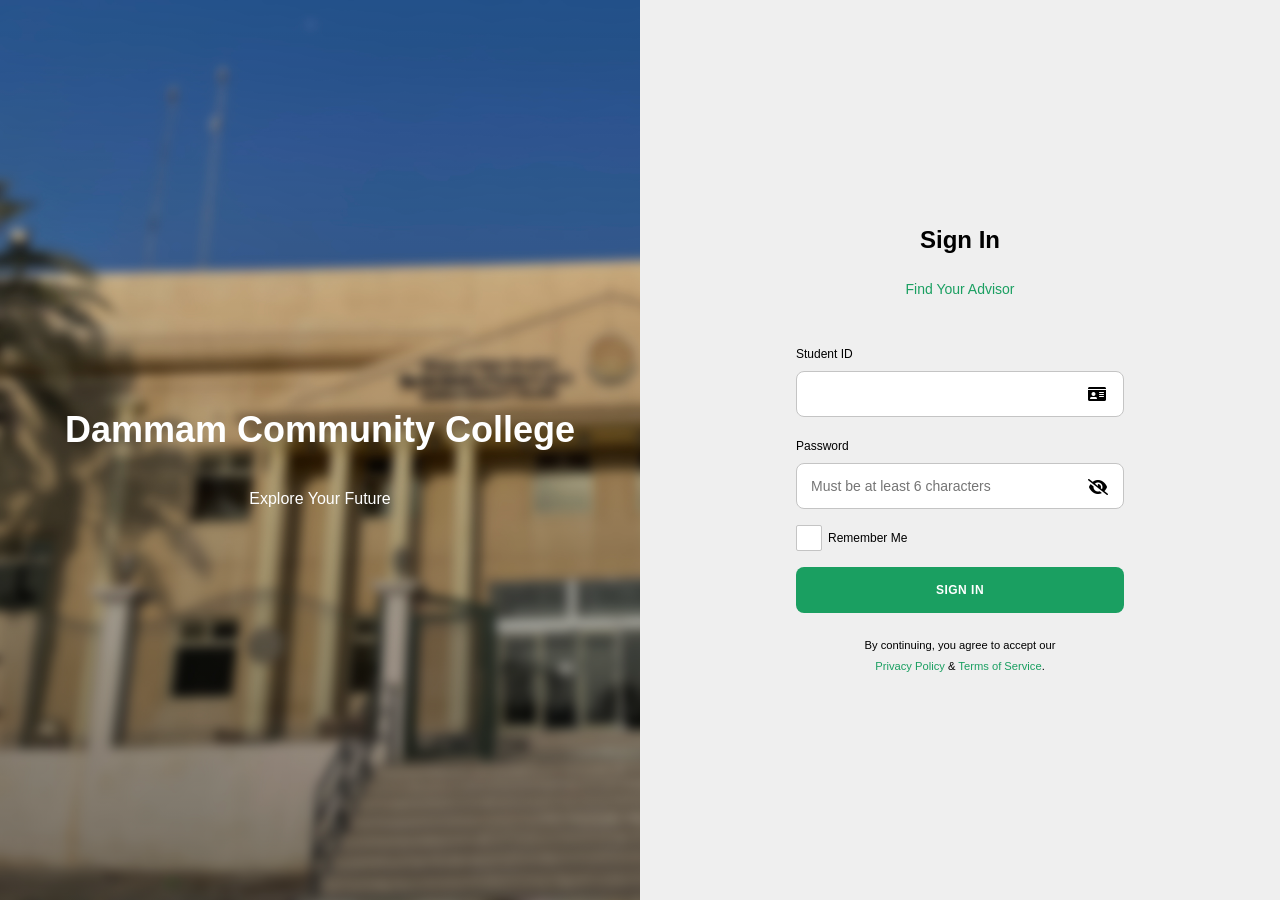
<file: index.html>
<!DOCTYPE html>
<html lang="en">
<head>
    <meta charset="UTF-8">
    <meta http-equiv="X-UA-Compatible" content="IE=edge">
    <meta name="viewport" content="width=device-width, initial-scale=1.0">
    <link rel="stylesheet" href="signinpage.css">
    <script src="signinpage.js"></script>
    <link rel="shortcut icon" href="img/download.svg"> 
    <link rel="stylesheet" href="https://cdnjs.cloudflare.com/ajax/libs/font-awesome/6.0.0-beta2/css/all.min.css" integrity="sha512-YWzhKL2whUzgiheMoBFwW8CKV4qpHQAEuvilg9FAn5VJUDwKZZxkJNuGM4XkWuk94WCrrwslk8yWNGmY1EduTA==" crossorigin="anonymous" referrerpolicy="no-referrer" />
    <title>DCC Student Portal</title>
</head>
<div class="container">
<body>
        <div class="split-screen">
            <div class="left"> <!-- The left side of the page that includes a picture -->
                <section class="copy">
                <h1>Dammam Community College</h1>
                <p>Explore Your Future</p>
                 </section>   
            </div>
            <div class="right"> <!-- The right side of the page that includes the inputs,etc... -->
                <form action="javascript:onBtnClickHandle()"> <!-- href (link) for the button to let you go to the main menu -->
                <section class="copy">
                    <h2>Sign In</h2>
                    <div class="findyouradvisor-container">
                        <p><a href="https://www.dcc.kfupm.edu.sa/sisweb/frmFindAdvisor.aspx">Find Your Advisor</a></p>
                    </div>
                </section>
                <div class="input-container studentid"> <!-- the textbox for enering id -->
                <i class="fa-solid fa-id-card" id="idcard"></i> <!-- id card icon -->
                <label for="fname">Student ID</label>
                <input type="text" id="stid" name="stid" required>
                </div>
                <div class="input-container password"> <!-- the textbox for entering password -->
                    <label for="password">Password</label>
                    <input type="password" id="password" name="password" placeholder="Must be at least 6 characters" required>
                    <span class="eye" onclick="eye()"> <!-- eye icons -->
                    <i id="hide1" class="fa-solid fa-eye" style="display: none;"></i>
                    <i id="hide2" class="fa-sharp fa-solid fa-eye-slash"></i>
                    </span>
                    </div>
                    <div class="input-container cta"> <!-- rememberme section --> 
                        <label class="checkbox-container"> 
                            <input type="checkbox" id="rememberme" name="rememberme">
                            <span class="checkmark"></span>
                            Remember Me
                        </label>
                    </div>
                    <button class="signin-btn" type="submit" onclick="btnloading()">
                       <span class="btn-text">Sign In</span>
                    </button> <!-- the button -->
                    <section class="copy legal">
                        <p><span class="small">By continuing, you agree to accept our <br> <a href="#"> Privacy Policy</a> &amp; <a href="#">Terms of Service</a>.</span></p>
                    </section>
                </form>
            </div>
        </div>
</body>
</div>
</html>
</file>
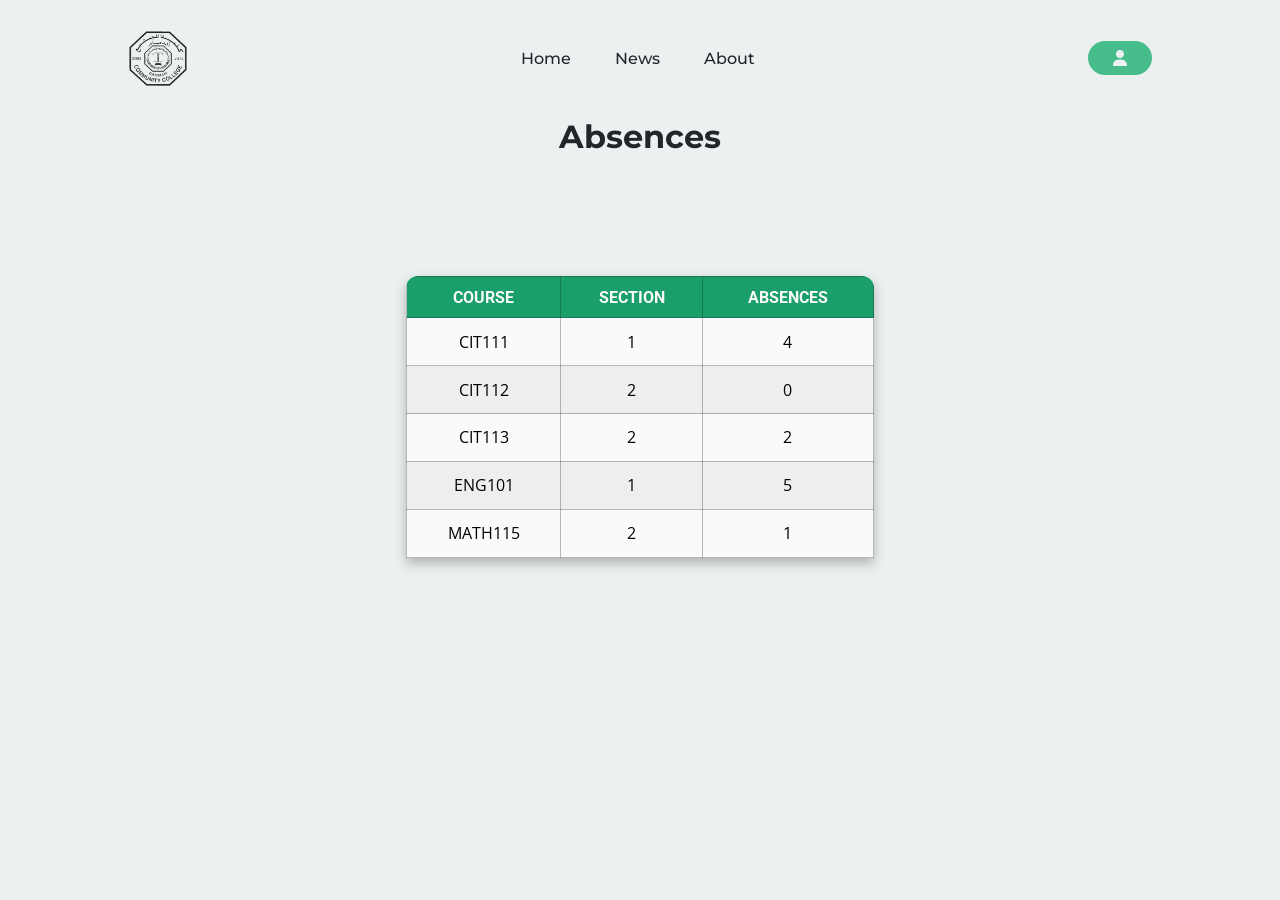
<file: Absences.html>
<!DOCTYPE html>
<html lang="en">
<head>
    <meta charset="UTF-8">
    <meta http-equiv="X-UA-Compatible" content="IE=edge">
    <meta name="viewport" content="width=device-width, initial-scale=1.0">
    <meta name="description" content="">
    <link rel="stylesheet" href="https://cdnjs.cloudflare.com/ajax/libs/font-awesome/6.2.1/css/all.min.css" integrity="sha512-MV7K8+y+gLIBoVD59lQIYicR65iaqukzvf/nwasF0nqhPay5w/9lJmVM2hMDcnK1OnMGCdVK+iQrJ7lzPJQd1w==" crossorigin="anonymous" referrerpolicy="no-referrer"/>
    <link rel="shortcut icon" href="img/download.svg"> 
    <link rel="stylesheet" href="Absences.css">
    <title>Absences</title>
</head>
<div class="container">
<body>
    <header>
        <img class="logo" src="img/logo02.png" alt="logo">
        <nav>
            <ul class="nav-links">
                <li><a href="mainmenu.html">Home</a></li>
                <li><a href="News.html">News</a></li>
                <li><a class="open-popup" id="open-popup" onclick="createPopup()">About</a></li>
            </ul>
        </nav>
        <a class="cta" href="#" onclick="menuToggle()"><i class="fa-sharp fa-solid fa-user"></i></a>
        <div class="action">
            <div class="profile">
            </div>
            <div class="menu">
                <h3>Hashim Al-Sharif <br> <span>Major : CIT</span></h3>
                <ul>
                    <li><img src="img/profile.png"><a href="editmyprofile.html">Edit Profile</a></li>
                    <li><img src="img/help.png"><a href="mailto: sa@dcc.kfupm.edu.sa = Feedback&body = Message">Help & Services</a></li>
                    <li><img src="img/logout.png"><a href="signinpage.html">Log Out</a></li>
                </ul>
            </div>
        </div>
    </header>
    <div class="heading">
        <h1>Absences</h1>
    </div>
    <div class="popup">
        <div class="overlay" id="overlay"></div>
        <div class="popup-content">
            <h2>Student Information System Version 4.01</h2>
            <p>The Student Information System is an in-house development made according to Dammam Community College's specification. We are constantly adding new features to it to serve our users better. We welcome your suggestions; many of the features were built because of user input. Please do take a few minutes and give us your comments. Hope you find this application informative and useful.</p>
            <div class="controls">
                <button class="close-btn" id="close-btn">Close</button>
            </div>
        </div>
    </div>
    <div class="absencestable">
        <table>
            <tr>
              <th>Course</th>
              <th>Section</th>
              <th>Absences</th>
            </tr>
            <tr>
                <td>CIT111</td>
                <td>1</td>
                <td>4</td>  
              </tr>
              <tr>
                <td>CIT112</td>
                <td>2</td>
                <td>0</td>  
              </tr>
              <tr>
                <td>CIT113</td>
                <td>2</td>
                <td>2</td>  
              </tr>
              <tr>
                <td>ENG101</td>
                <td>1</td>
                <td>5</td>  
              </tr>
              <tr>
                <td>MATH115</td>
                <td>2</td>
                <td>1</td>  
              </tr>
        </table>
    </div>
    <script>
function menuToggle() {
    const toggleMenu = document.querySelector(".menu");
    toggleMenu.classList.toggle("active");
}
function createPopup() {
    var popupNode = document.querySelector(".popup");
    var overlay = document.querySelector(".overlay");
    var closeBtn = document.querySelector(".close-btn");
    function openPopup(){
        popupNode.classList.add("active");
        popupNode.setAttribute("z-index","2");
    }
    function closePopup(){
        popupNode.classList.remove("active");
    }
    closeBtn.addEventListener("click", closePopup);
    overlay.addEventListener("click", closePopup);
    return openPopup();
    let popup = createPopup("#popup");
document.querySelector("#open-popup").addEventListener("click", popup);
}
    </script>
</body>
</div>
</html>
</file>
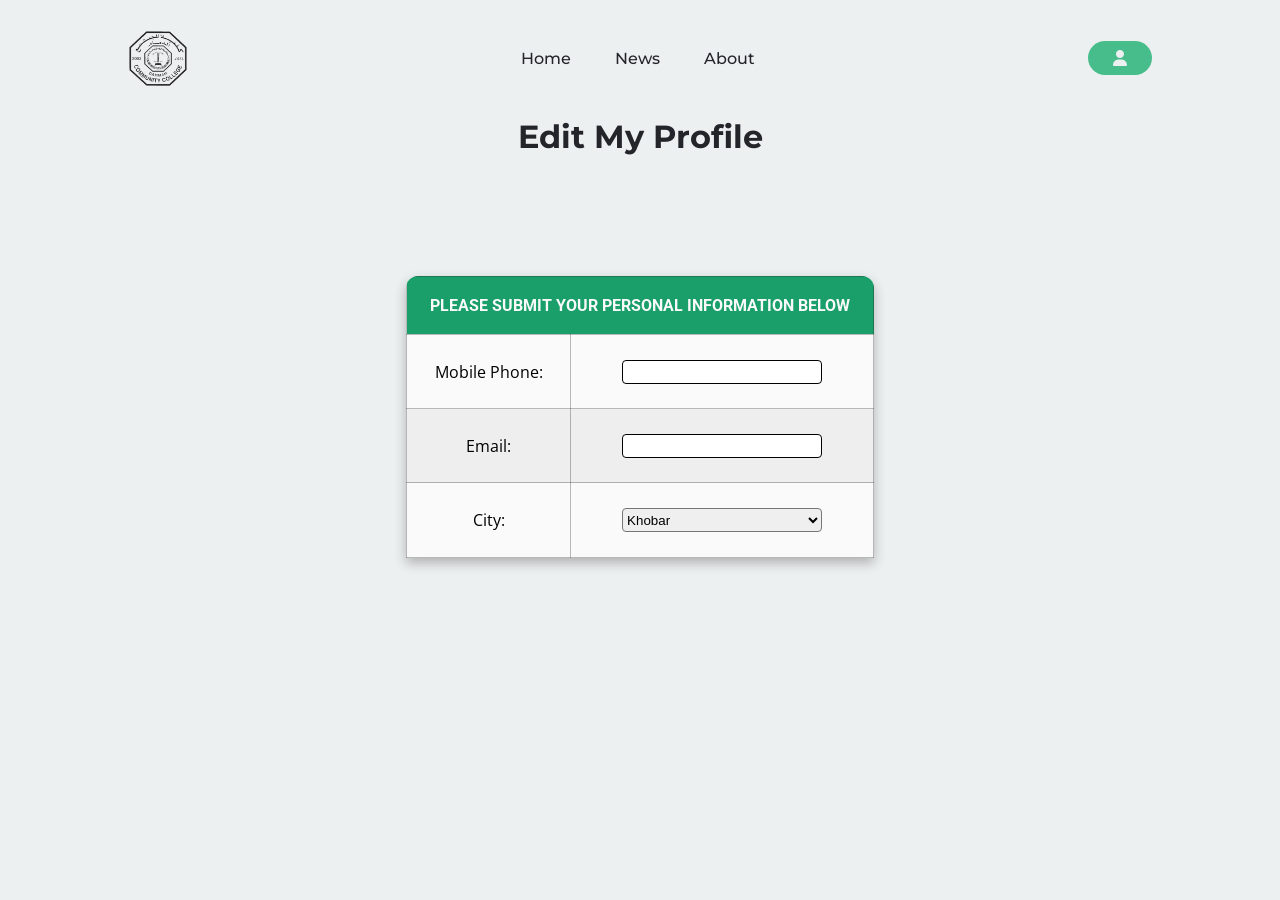
<file: editmyprofile.html>
<!DOCTYPE html>
<html lang="en">
<head>
    <meta charset="UTF-8">
    <meta http-equiv="X-UA-Compatible" content="IE=edge">
    <meta name="viewport" content="width=device-width, initial-scale=1.0">
    <meta name="description" content="">
    <link rel="stylesheet" href="https://cdnjs.cloudflare.com/ajax/libs/font-awesome/6.2.1/css/all.min.css" integrity="sha512-MV7K8+y+gLIBoVD59lQIYicR65iaqukzvf/nwasF0nqhPay5w/9lJmVM2hMDcnK1OnMGCdVK+iQrJ7lzPJQd1w==" crossorigin="anonymous" referrerpolicy="no-referrer"/>
    <link rel="shortcut icon" href="img/download.svg"> 
    <link rel="stylesheet" href="editmyprofile.css">
    <script>
    function menuToggle() {
    const toggleMenu = document.querySelector(".menu");
    toggleMenu.classList.toggle("active");
}
function createPopup() {
    var popupNode = document.querySelector(".popup");
    var overlay = document.querySelector(".overlay");
    var closeBtn = document.querySelector(".close-btn");
    function openPopup(){
        popupNode.classList.add("active");
    }
    function closePopup(){
        popupNode.classList.remove("active");
    }
    closeBtn.addEventListener("click", closePopup);
    overlay.addEventListener("click", closePopup);
    return openPopup();
    let popup = createPopup("#popup");
document.querySelector("#open-popup").addEventListener("click", popup);
}
    </script>
    <title>Edit My Profile</title>
</head>
<div class="container">
<body>
    <header>
        <img class="logo" src="img/logo02.png" alt="logo">
        <nav>
            <ul class="nav-links">
                <li><a href="mainmenu.html">Home</a></li>
                <li><a href="News.html">News</a></li>
                <li><a class="open-popup" id="open-popup" onclick="createPopup()">About</a></li>
            </ul>
        </nav>
        <a class="cta" href="#" onclick="menuToggle()"><i class="fa-sharp fa-solid fa-user"></i></a>
        <div class="action">
            <div class="profile">
            </div>
            <div class="menu">
                <h3>Hashim Al-Sharif <br> <span>Major : CIT</span></h3>
                <ul>
                    <li><img src="img/profile.png"><a href="editmyprofile.html">Edit Profile</a></li>
                    <li><img src="img/help.png"><a href="mailto: sa@dcc.kfupm.edu.sa = Feedback&body = Message">Help & Services</a></li>
                    <li><img src="img/logout.png"><a href="signinpage.html">Log Out</a></li>
                </ul>
            </div>
        </div>
    </header>
    <div class="heading">
        <h1>Edit My Profile</h1>
    </div>
    <div class="nav">
        <table>
            <colgroup>

            </colgroup>
            <tr>
                <th colspan="2">Please Submit your personal Information Below</th>
            </tr>
            <tr>
                <td>Mobile Phone:</td>
                <td><input type="text" id="mobid" name="mobid"></td>
            </tr>
            <tr>
                <td>Email:</td>
                <td><input type="text" id="mobid" name="mobid"></td>
            </tr>
            <tr>
                <td>City:</td>
                <td>
                    <select name="s1" id="s1">
                    <option value="">
                        <p>Khobar</p>
                    </option>
                    <option value="">
                        <p>Riyadh</p>
                    </option>
                    <option value="">
                        <p>Jeddah</p>
                    </option>
                    <option value="">
                        <p>Dammam</p>
                    </option>
                    <option value="">
                        <p>Qatif</p>
                    </option>
                    <option value="">
                        <p>Qassim</p>
                    </option>
                    <option value="">
                        <p>Makkah</p>
                    </option>
                    <option value="">
                        <p>Dhahran</p>
                    </option>
                </select>
            </td>
            </tr>
        </table>
    </div>
    <div class="popup">
        <div class="overlay" id="overlay"></div>
        <div class="popup-content">
            <h2>Student Information System Version 4.01</h2>
            <p>The Student Information System is an in-house development made according to Dammam Community College's specification. We are constantly adding new features to it to serve our users better. We welcome your suggestions; many of the features were built because of user input. Please do take a few minutes and give us your comments. Hope you find this application informative and useful.</p>
            <div class="controls">
                <button class="close-btn" id="close-btn">Close</button>
            </div>
        </div>
    </div>
</body>
</div>
</html>
</file>
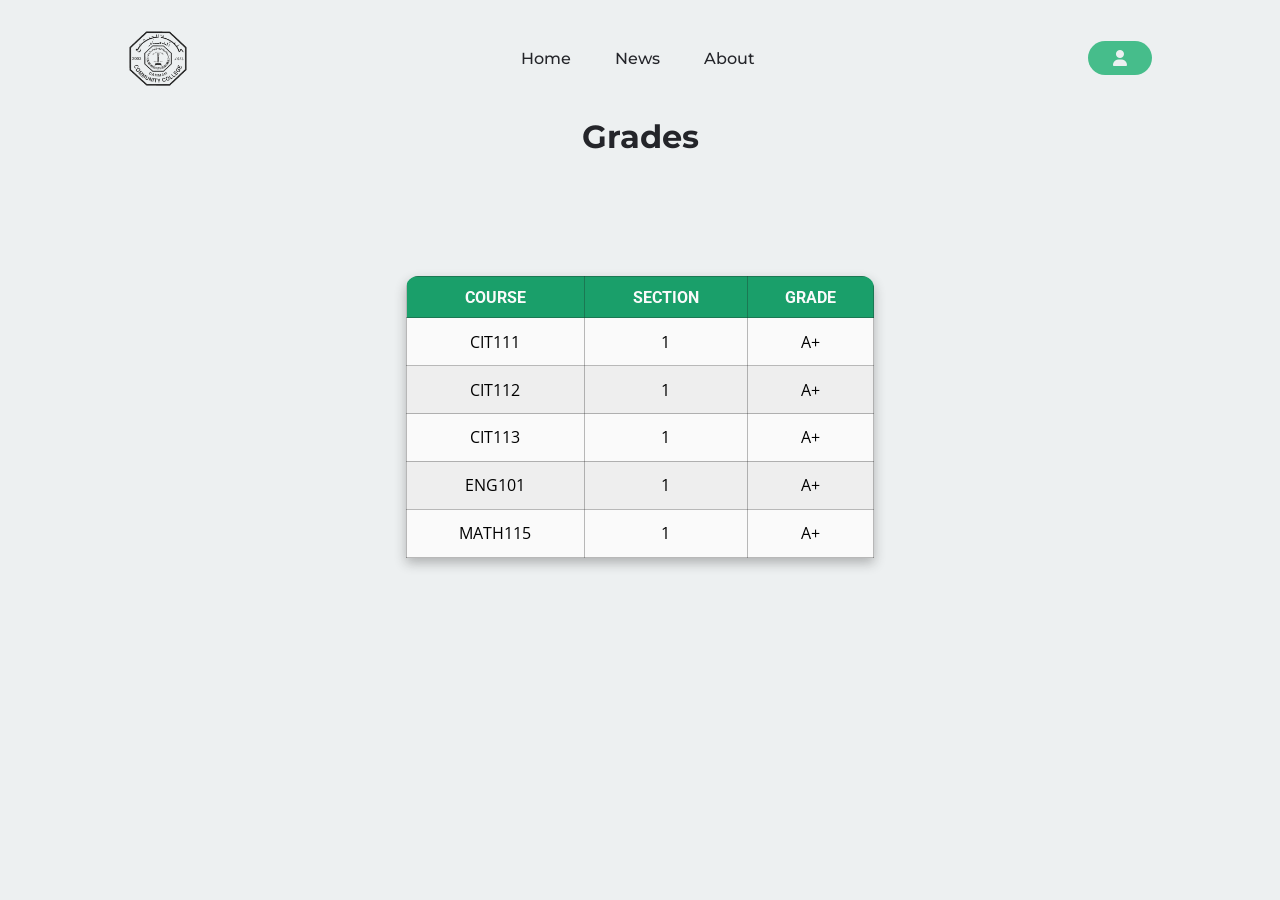
<file: Grades.html>
<!DOCTYPE html>
<html lang="en">
<head>
    <meta charset="UTF-8">
    <meta http-equiv="X-UA-Compatible" content="IE=edge">
    <meta name="viewport" content="width=device-width, initial-scale=1.0">
    <meta name="description" content="">
    <link rel="stylesheet" href="https://cdnjs.cloudflare.com/ajax/libs/font-awesome/6.2.1/css/all.min.css" integrity="sha512-MV7K8+y+gLIBoVD59lQIYicR65iaqukzvf/nwasF0nqhPay5w/9lJmVM2hMDcnK1OnMGCdVK+iQrJ7lzPJQd1w==" crossorigin="anonymous" referrerpolicy="no-referrer"/>
    <link rel="shortcut icon" href="img/download.svg"> 
    <link rel="stylesheet" href="Grades.css">
    <title>Grades</title>
</head>
<div class="container">
<body>
    <header>
        <img class="logo" src="img/logo02.png" alt="logo">
        <nav>
            <ul class="nav-links">
                <li><a href="mainmenu.html">Home</a></li>
                <li><a href="News.html">News</a></li>
                <li><a class="open-popup" id="open-popup" onclick="createPopup()">About</a></li>
            </ul>
        </nav>
        <a class="cta" href="#" onclick="menuToggle()"><i class="fa-sharp fa-solid fa-user"></i></a>
        <div class="action">
            <div class="profile">
            </div>
            <div class="menu">
                <h3>Hashim Al-Sharif <br> <span>Major : CIT</span></h3>
                <ul>
                  <li><img src="img/profile.png"><a href="editmyprofile.html">Edit Profile</a></li>
                  <li><img src="img/help.png"><a href="mailto: sa@dcc.kfupm.edu.sa = Feedback&body = Message">Help & Services</a></li>
                  <li><img src="img/logout.png"><a href="signinpage.html">Log Out</a></li>
                </ul>
            </div>
        </div>
    </header>
    <div class="heading">
        <h1>Grades</h1>
    </div>
    <div class="popup">
      <div class="overlay" id="overlay"></div>
      <div class="popup-content">
          <h2>Student Information System Version 4.01</h2>
          <p>The Student Information System is an in-house development made according to Dammam Community College's specification. We are constantly adding new features to it to serve our users better. We welcome your suggestions; many of the features were built because of user input. Please do take a few minutes and give us your comments. Hope you find this application informative and useful.</p>
          <div class="controls">
              <button class="close-btn" id="close-btn">Close</button>
          </div>
      </div>
  </div>
    <div class="gradestable">
        <table>
            <tr>
              <th>Course</th>
              <th>Section</th>
              <th>Grade</th>  
            </tr>
            <tr>
                <td>CIT111</td>
                <td>1</td>
                <td>A+</td>  
              </tr>
              <tr>
                <td>CIT112</td>
                <td>1</td>
                <td>A+</td>  
              </tr>
              <tr>
                <td>CIT113</td>
                <td>1</td>
                <td>A+</td>  
              </tr>
              <tr>
                <td>ENG101</td>
                <td>1</td>
                <td>A+</td>  
              </tr>
              <tr>
                <td>MATH115</td>
                <td>1</td>
                <td>A+</td>  
              </tr>
        </table>
    </div>
    <script>
    function menuToggle() {
    const toggleMenu = document.querySelector(".menu");
    toggleMenu.classList.toggle("active");
}
function createPopup() {
    var popupNode = document.querySelector(".popup");
    var overlay = document.querySelector(".overlay");
    var closeBtn = document.querySelector(".close-btn");
    function openPopup(){
        popupNode.classList.add("active");
    }
    function closePopup(){
        popupNode.classList.remove("active");
    }
    closeBtn.addEventListener("click", closePopup);
    overlay.addEventListener("click", closePopup);
    return openPopup();
    let popup = createPopup("#popup");
document.querySelector("#open-popup").addEventListener("click", popup);
}
  </script>
</body>
</div>
</html>
</file>
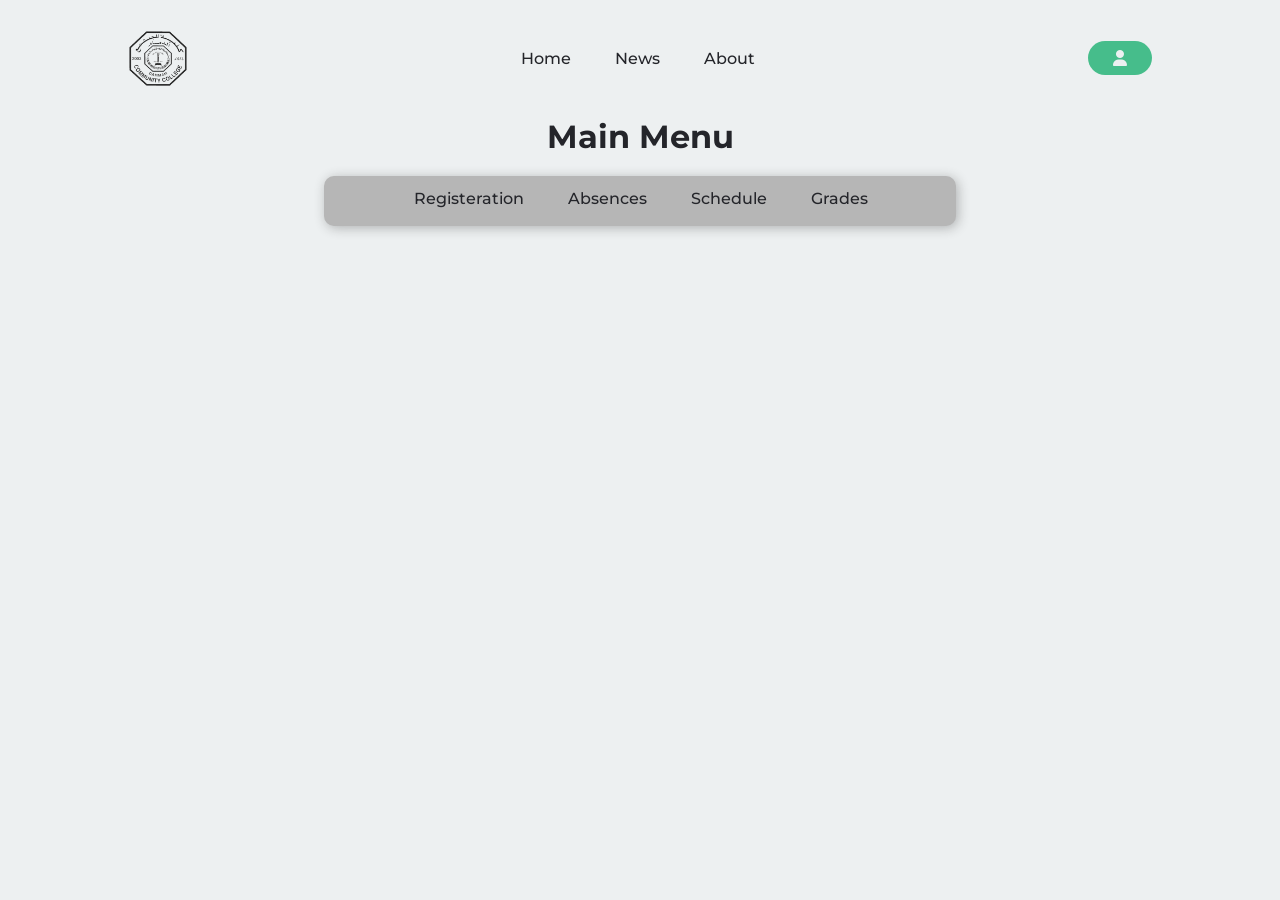
<file: mainmenu.html>
<!DOCTYPE html>
<html lang="en">
<head>
    <meta charset="UTF-8">
    <meta http-equiv="X-UA-Compatible" content="IE=edge">
    <meta name="viewport" content="width=device-width, initial-scale=1.0">
    <meta name="description" content="">
    <link rel="stylesheet" href="https://cdnjs.cloudflare.com/ajax/libs/font-awesome/6.2.1/css/all.min.css" integrity="sha512-MV7K8+y+gLIBoVD59lQIYicR65iaqukzvf/nwasF0nqhPay5w/9lJmVM2hMDcnK1OnMGCdVK+iQrJ7lzPJQd1w==" crossorigin="anonymous" referrerpolicy="no-referrer"/>
    <link rel="shortcut icon" href="img/download.svg"> 
    <link rel="stylesheet" href="mainmenu.css">
    <script src="mainmenu.js"></script>
    <title>MainMenu</title>
</head>
<div class="container">
<body>
    <header>
        <img class="logo" src="img/logo02.png" alt="logo">
        <nav>
            <ul class="nav-links">
                <li><a href="mainmenu.html">Home</a></li>
                <li><a href="News.html">News</a></li>
                <li><a class="open-popup" id="open-popup" onclick="createPopup()">About</a></li>
            </ul>
        </nav>
        <a class="cta" href="#" onclick="menuToggle()"><i class="fa-sharp fa-solid fa-user"></i></a>
        <div class="action">
            <div class="profile">
            </div>
            <div class="menu">
                <h3>Hashim Al-Sharif <br> <span>Major : CIT</span></h3>
                <ul>
                    <li><img src="img/profile.png"><a href="editmyprofile.html">Edit Profile</a></li>
                    <li><img src="img/help.png"><a href="mailto: sa@dcc.kfupm.edu.sa = Feedback&body = Message">Help & Services</a></li>
                    <li><img src="img/logout.png"><a href="signinpage.html">Log Out</a></li>
                </ul>
            </div>
        </div>
    </header>
    <div class="heading">
        <h1>Main Menu</h1>
    </div>
    <div class="nav">
        <div class="nav-text">
        <p><a href="Registeration.html">Registeration</a></p>
        <p><a href="Absences.html">Absences</a></p>
        <p><a href="Schedule.html">Schedule</a></p>
        <p><a href="Grades.html">Grades</a></p>
        </div>
    </div>
    <div class="popup">
        <div class="overlay" id="overlay"></div>
        <div class="popup-content">
            <h2>Student Information System Version 4.01</h2>
            <p>The Student Information System is an in-house development made according to Dammam Community College's specification. We are constantly adding new features to it to serve our users better. We welcome your suggestions; many of the features were built because of user input. Please do take a few minutes and give us your comments. Hope you find this application informative and useful.</p>
            <div class="controls">
                <button class="close-btn" id="close-btn">Close</button>
            </div>
        </div>
    </div>
</body>
</div>
</html>
</file>
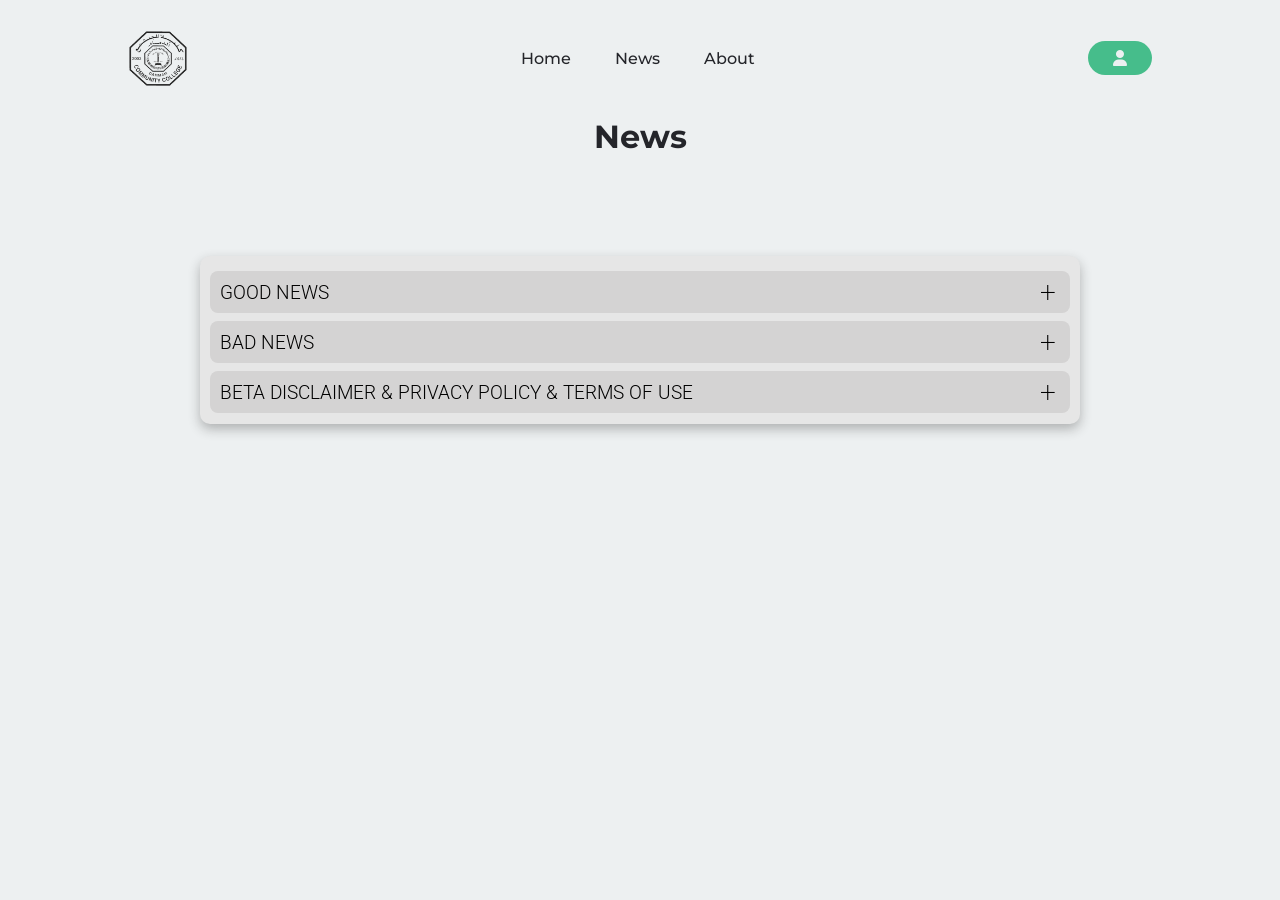
<file: News.html>
<!DOCTYPE html>
<html lang="en">
<head>
    <meta charset="UTF-8">
    <meta http-equiv="X-UA-Compatible" content="IE=edge">
    <meta name="viewport" content="width=device-width, initial-scale=1.0">
    <meta name="description" content="">
    <link rel="stylesheet" href="https://cdnjs.cloudflare.com/ajax/libs/font-awesome/6.2.1/css/all.min.css" integrity="sha512-MV7K8+y+gLIBoVD59lQIYicR65iaqukzvf/nwasF0nqhPay5w/9lJmVM2hMDcnK1OnMGCdVK+iQrJ7lzPJQd1w==" crossorigin="anonymous" referrerpolicy="no-referrer"/>
    <link rel="shortcut icon" href="img/download.svg"> 
    <link rel="stylesheet" href="News.css">
    <title>News</title>
</head>
<div class="container">
<body>
    <header>
        <img class="logo" src="img/logo02.png" alt="logo">
        <nav>
            <ul class="nav-links">
                <li><a href="mainmenu.html">Home</a></li>
                <li><a href="News.html">News</a></li>
                <li><a class="open-popup" id="open-popup" onclick="createPopup()">About</a></li>
            </ul>
        </nav>
        <a class="cta" href="#" onclick="menuToggle()"><i class="fa-sharp fa-solid fa-user"></i></a>
        <div class="action">
            <div class="profile">
            </div>
            <div class="menu">
                <h3>Hashim Al-Sharif <br> <span>Major : CIT</span></h3>
                <ul>
                    <li><img src="img/profile.png"><a href="editmyprofile.html">Edit Profile</a></li>
                    <li><img src="img/help.png"><a href="mailto: sa@dcc.kfupm.edu.sa = Feedback&body = Message">Help & Services</a></li>
                    <li><img src="img/logout.png"><a href="signinpage.html">Log Out</a></li>
                </ul>
            </div>
        </div>
    </header>
    <div class="heading">
        <h1>News</h1>
    </div>
    <div class="popup">
        <div class="overlay" id="overlay"></div>
        <div class="popup-content">
            <h2>Student Information System Version 4.01</h2>
            <p>The Student Information System is an in-house development made according to Dammam Community College's specification. We are constantly adding new features to it to serve our users better. We welcome your suggestions; many of the features were built because of user input. Please do take a few minutes and give us your comments. Hope you find this application informative and useful.</p>
            <div class="controls">
                <button class="close-btn" id="close-btn">Close</button>
            </div>
        </div>
    </div>
    <div class="news">
    <section>
        <details>
            <summary>GOOD NEWS</summary>
            <p>YOYOYYOYOYOYOYOYOY</p>
        </details>
        <details>
            <summary>BAD NEWS</summary>
            <p>YOYOYYOYOYOYOYOYOY</p>
        </details>
        <details>
            <summary>BETA DISCLAIMER & PRIVACY POLICY & TERMS OF USE</summary>
            <p>YOYOYYOYOYOYOYOYOY</p>
        </details>
    </section>
</div>
<script>
function menuToggle() {
    const toggleMenu = document.querySelector(".menu");
    toggleMenu.classList.toggle("active");
}
function createPopup() {
    var popupNode = document.querySelector(".popup");
    var overlay = document.querySelector(".overlay");
    var closeBtn = document.querySelector(".close-btn");
    function openPopup(){
        popupNode.classList.add("active");
    }
    function closePopup(){
        popupNode.classList.remove("active");
    }
    closeBtn.addEventListener("click", closePopup);
    overlay.addEventListener("click", closePopup);
    return openPopup();
    let popup = createPopup("#popup");
document.querySelector("#open-popup").addEventListener("click", popup);
}
</script>
</body>
</div>
</html>
</file>
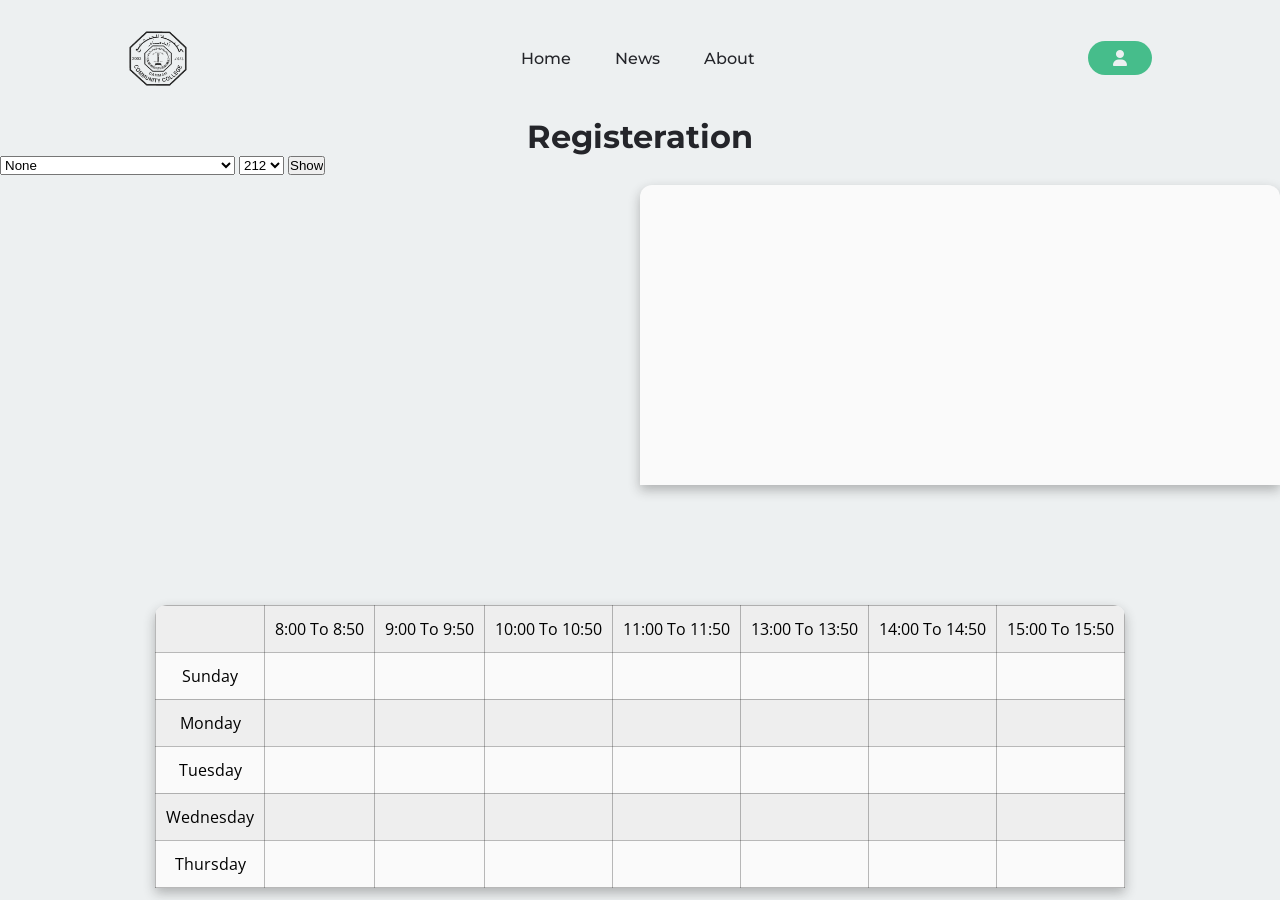
<file: Registeration.html>
<!DOCTYPE html>
<html lang="en">
<head>
    <meta charset="UTF-8">
    <meta http-equiv="X-UA-Compatible" content="IE=edge">
    <meta name="viewport" content="width=device-width, initial-scale=1.0">
    <meta name="description" content="">
    <link rel="stylesheet" href="https://cdnjs.cloudflare.com/ajax/libs/font-awesome/6.2.1/css/all.min.css" integrity="sha512-MV7K8+y+gLIBoVD59lQIYicR65iaqukzvf/nwasF0nqhPay5w/9lJmVM2hMDcnK1OnMGCdVK+iQrJ7lzPJQd1w==" crossorigin="anonymous" referrerpolicy="no-referrer"/>
    <link rel="shortcut icon" href="img/download.svg"> 
    <link rel="stylesheet" href="Registeration.css">
    <link rel="stylesheet" href="style_Scheul.css">
    <title>Registeration</title>
</head>
<div class="container">
<body>
    <header>
        <img class="logo" src="img/logo02.png" alt="logo">
        <nav>
            <ul class="nav-links">
                <li><a href="mainmenu.html">Home</a></li>
                <li><a href="News.html">News</a></li>
                <li><a class="open-popup" id="open-popup" onclick="createPopup()">About</a></li>
            </ul>
        </nav>
        <a class="cta" href="#" onclick="menuToggle()"><i class="fa-sharp fa-solid fa-user"></i></a>
        <div class="action">
            <div class="profile">
            </div>
            <div class="menu">
                <h3>Hashim Al-Sharif <br> <span>Major : CIT</span></h3>
                <ul>
                    <li><img src="img/profile.png"><a href="editmyprofile.html">Edit Profile</a></li>
                    <li><img src="img/help.png"><a href="mailto: sa@dcc.kfupm.edu.sa = Feedback&body = Message">Help & Services</a></li>
                    <li><img src="img/logout.png"><a href="signinpage.html">Log Out</a></li>
                </ul>
            </div>
        </div>
    </header>
    <div class="heading">
        <h1>Registeration</h1>
    </div>
    <div class="popup">
        <div class="overlay" id="overlay"></div>
        <div class="popup-content">
            <h2>Student Information System Version 4.01</h2>
            <p>The Student Information System is an in-house development made according to Dammam Community College's specification. We are constantly adding new features to it to serve our users better. We welcome your suggestions; many of the features were built because of user input. Please do take a few minutes and give us your comments. Hope you find this application informative and useful.</p>
            <div class="controls">
                <button class="close-btn" id="close-btn">Close</button>
            </div>
        </div>
    </div>
    <script>
    function menuToggle() {
    const toggleMenu = document.querySelector(".menu");
    toggleMenu.classList.toggle("active");
}
function createPopup() {
    var popupNode = document.querySelector(".popup");
    var overlay = document.querySelector(".overlay");
    var closeBtn = document.querySelector(".close-btn");
    function openPopup(){
        popupNode.classList.add("active");
    }
    function closePopup(){
        popupNode.classList.remove("active");
    }
    closeBtn.addEventListener("click", closePopup);
    overlay.addEventListener("click", closePopup);
    return openPopup();
    let popup = createPopup("#popup");
document.querySelector("#open-popup").addEventListener("click", popup);
}
    </script>

<!--Registeration code-->
<select id="Corues">
    <option value="00">None</option>
    <option value="01">Accounting</option>
    <option value="02">Computer & Information Technology</option>            
    <option value="03">Human Resource Management</option>
    <option value="04">Marketing</option>
    <option value="05">General Courses</option>
    <option value="06">Supply Chain Mangement</option>
    <option value="07">Safety Technology</option>
</select>

<select id="Term">
    <option value="00">212</option>
    <option value="01">111</option>
    <option value="01">333</option>
    <option value="01">444</option>
    <option value="01">555</option>
</select>
<input type="button" onclick="Show()" value="Show">
<div class="Continer">
<article>

<div class="Available_courses">
    <table id="Table_Of_Available_Courses" >
        
    </table>
</div>
<div class="Selected_courses">
    
    <table id="Table_Of_Selected_Courses">
       
       
    </table>
</div>

</article>
<div class="DisplaySchedule">

<table id="Schedule_Table" >
    <tr>
        <td></td>
        <td>8:00 To 8:50</td>
        <td>9:00 To 9:50</td>
        <td>10:00 To 10:50</td>
        <td>11:00 To 11:50</td>
        <td>13:00 To 13:50</td>
        <td>14:00 To 14:50</td>
        <td>15:00 To 15:50</td>
    </tr>

    <tr id="Sunday">
        <td>Sunday</td>
        <td></td>
        <td></td>
        <td></td>
        <td></td>
        <td></td>
        <td></td>
        <td></td>
    </tr>
    
    <tr id="Monday">
        <td>Monday</td>
        <td></td>
        <td></td>
        <td></td>
        <td></td>
        <td></td>
        <td></td>
        <td></td>
    </tr>

    <tr id="Tuesday">
        <td>Tuesday</td>
        <td></td>
        <td></td>
        <td></td>
        <td></td>
        <td></td>
        <td></td>
        <td></td>
    </tr>

    <tr id="Wednesday">
        <td>Wednesday</td>
        <td></td>
        <td></td>
        <td></td>
        <td></td>
        <td></td>
        <td></td>
        <td></td>
    </tr>

    <tr id="Thursday">
        <td>Thursday</td>
        <td></td>
        <td></td>
        <td></td>
        <td></td>
        <td></td>
        <td></td>
        <td></td>
    </tr>
</table>

</div>
</div>

<script src="Registeration.js"></script>
<!--registeration code end-->



</body>
</div>
</html>
</file>
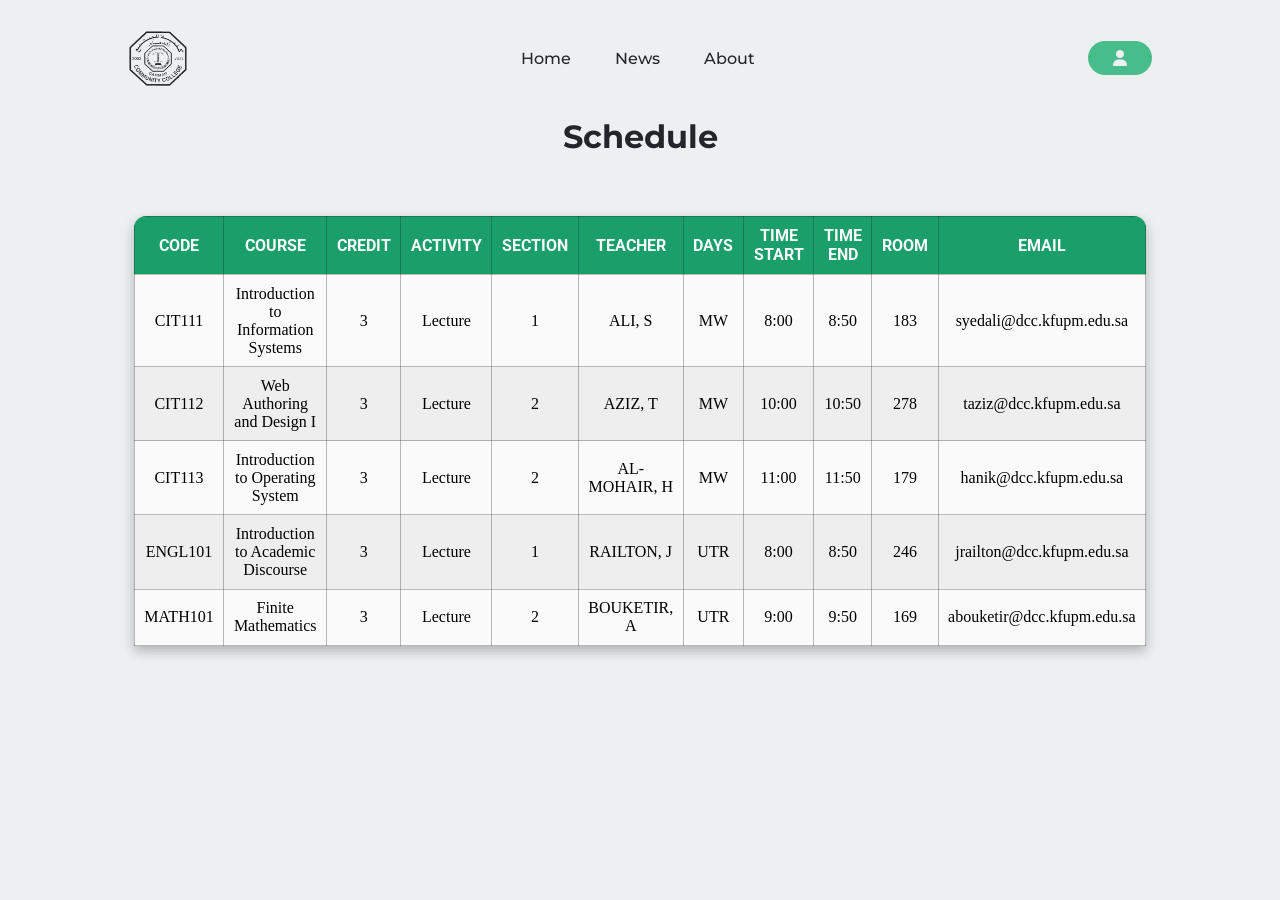
<file: Schedule.html>
<!DOCTYPE html>
<html lang="en">
<head>
    <meta charset="UTF-8">
    <meta http-equiv="X-UA-Compatible" content="IE=edge">
    <meta name="viewport" content="width=device-width, initial-scale=1.0">
    <meta name="description" content="">
    <link rel="stylesheet" href="https://cdnjs.cloudflare.com/ajax/libs/font-awesome/6.2.1/css/all.min.css" integrity="sha512-MV7K8+y+gLIBoVD59lQIYicR65iaqukzvf/nwasF0nqhPay5w/9lJmVM2hMDcnK1OnMGCdVK+iQrJ7lzPJQd1w==" crossorigin="anonymous" referrerpolicy="no-referrer"/>
    <link rel="shortcut icon" href="img/download.svg"> 
    <link rel="stylesheet" href="Schedule.css">
    <title>Schedule</title>
</head>
<div class="container">
<body>
    <header>
        <img class="logo" src="img/logo02.png" alt="logo">
        <nav>
            <ul class="nav-links">
                <li><a href="mainmenu.html">Home</a></li>
                <li><a href="News.html">News</a></li>
                <li><a class="open-popup" id="open-popup" onclick="createPopup()">About</a></li>
            </ul>
        </nav>
        <a class="cta" href="#" onclick="menuToggle()"><i class="fa-sharp fa-solid fa-user"></i></a>
        <div class="action">
            <div class="profile">
            </div>
            <div class="menu">
                <h3>Hashim Al-Sharif <br> <span>Major : CIT</span></h3>
                <ul>
                    <li><img src="img/profile.png"><a href="editmyprofile.html">Edit Profile</a></li>
                    <li><img src="img/help.png"><a href="mailto: sa@dcc.kfupm.edu.sa = Feedback&body = Message">Help & Services</a></li>
                    <li><img src="img/logout.png"><a href="signinpage.html">Log Out</a></li>
                </ul>
            </div>
        </div>
    </header>
    <div class="heading">
        <h1>Schedule</h1>
    </div>
    <div class="popup">
        <div class="overlay" id="overlay"></div>
        <div class="popup-content">
            <h2>Student Information System Version 4.01</h2>
            <p>The Student Information System is an in-house development made according to Dammam Community College's specification. We are constantly adding new features to it to serve our users better. We welcome your suggestions; many of the features were built because of user input. Please do take a few minutes and give us your comments. Hope you find this application informative and useful.</p>
            <div class="controls">
                <button class="close-btn" id="close-btn">Close</button>
            </div>
        </div>
    </div>
    <div class="scheduletable">
        <table>
            <tr>
                <th>Code</th>
                <th>Course</th>
                <th>Credit</th>
                <th>Activity</th>
                <th>Section</th>
                <th>Teacher</th>
                <th>Days</th>
                <th>Time Start</th>
                <th>Time End</th>
                <th>Room</th>
                <th>Email</th>
            </tr>
            <tr>
                <td>CIT111</td>
                <td>Introduction to Information Systems</td>
                <td>3</td>
                <td>Lecture</td>
                <td>1</td> 
                <td>ALI, S</td>
                <td>MW</td>
                <td>8:00</td>
                <td>8:50</td>
                <td>183</td>
                <td>syedali@dcc.kfupm.edu.sa</td>
              </tr>
              <tr>
                <td>CIT112</td>
                <td>Web Authoring and Design I</td>
                <td>3</td>
                <td>Lecture</td>
                <td>2</td> 
                <td>AZIZ, T</td>
                <td>MW</td>
                <td>10:00</td>
                <td>10:50</td>
                <td>278</td>
                <td>taziz@dcc.kfupm.edu.sa</td> 
              </tr>
              <tr>
                <td>CIT113</td>
                <td>Introduction to Operating System</td>
                <td>3</td>
                <td>Lecture</td>
                <td>2</td> 
                <td>AL-MOHAIR, H</td>
                <td>MW</td>
                <td>11:00</td>
                <td>11:50</td>
                <td>179</td>
                <td>hanik@dcc.kfupm.edu.sa</td>  
              </tr>
              <tr>
                <td>ENGL101</td>
                <td>Introduction to Academic Discourse</td>
                <td>3</td>
                <td>Lecture</td>
                <td>1</td> 
                <td>RAILTON, J</td>
                <td>UTR</td>
                <td>8:00</td>
                <td>8:50</td>
                <td>246</td>
                <td>jrailton@dcc.kfupm.edu.sa</td>  
              </tr>
              <tr>
                <td>MATH101</td>
                <td>Finite Mathematics</td>
                <td>3</td>
                <td>Lecture</td>
                <td>2</td> 
                <td>BOUKETIR, A</td>
                <td>UTR</td>
                <td>9:00</td>
                <td>9:50</td>
                <td>169</td>
                <td>abouketir@dcc.kfupm.edu.sa</td>  
              </tr>
        </table>
    </div>
    <script>
     function menuToggle() {
    const toggleMenu = document.querySelector(".menu");
    toggleMenu.classList.toggle("active");
}
function createPopup() {
    var popupNode = document.querySelector(".popup");
    var overlay = document.querySelector(".overlay");
    var closeBtn = document.querySelector(".close-btn");
    function openPopup(){
        popupNode.classList.add("active");
    }
    function closePopup(){
        popupNode.classList.remove("active");
    }
    closeBtn.addEventListener("click", closePopup);
    overlay.addEventListener("click", closePopup);
    return openPopup();
    let popup = createPopup("#popup");
document.querySelector("#open-popup").addEventListener("click", popup);
}
  </script>
</body>
</div>
</html>
</file>
<file: signinpage.css>
:root {
    font-size: 100%;
    font-size: 16px;
    line-height: 1.5;
    --primary-green: #1a9f61
}
::selection {
    background-color: #1a9f6a;
    color: white;
}
body {
    padding: 0;
    margin: 0;
    font-family: 'Montserrat' , sans-serif;
    font-weight: 500;
    background: #efefef;
}
h1 {
    font-size: 2.25rem;
    font-weight: 700;
}
h2 {
    font-size: 1.5rem;
    font-weight: 700;
}
a {
    text-decoration: none;
    color: var(--primary-green);
}
a:hover {
    text-decoration: underline;
}
.small {
    font-size: 80%;
    text-align: center;
}
.split-screen {
    display: flex;
    flex-direction: column;
}
.left {
    height: 200px;
}
.left, .right {
    display: flex;
    justify-content: center;
    align-items: center;
}
.left {
    background: linear-gradient(rgba(0, 0, 0, 0), rgba(0, 0, 0, 0.5)), url('img/IMG_3384.jpg'); /*the photo for the left side*/
    background-size: cover;
}
.left, .copy {
    color: white;
    text-align: center;
    -webkit-font-smoothing: antialiased;
    -moz-osx-font-smoothing: grayscale;
}
.left p {
    font-weight: 400;
}
.right .copy {
    color: black;
    text-align: center;
}
.right .copy p {
    margin: 1.5em 0;
    font-size: 0.875rem;
}
.right form {
    width: 328px;
}
form input[type="text"], form input[type="password"] {
    display: block;
    width: 100%;
    box-sizing: border-box;
    border-radius: 8px;
    border: 1px solid #c4c4c4;
    padding: 1em;
    margin-bottom: 1.25rem;
    font-size: 0.875rem;
}
label {
    display: block;
    margin-bottom: 0.5rem;
    font-size: 0.75rem;
}
.input-container.password {
    position: relative;
}
.input-container.password i {
    position: absolute;
    top: 42px;
    right: 16px;
}
.checkbox-container input {
    position: absolute;
    opacity: 0;
    cursor: pointer;
    height: 0;
    width: 0;
}
.checkbox-container {
    display: block;
    position: relative;
    padding-left: 2rem;
    cursor: pointer;
    user-select: none;
    margin: 0 0 1.25rem 0;
}
.checkbox-container input:checked~.checkmark {
    background-color: var(--primary-green);
    border: 1px solid var(--primary-green);
}
.checkmark {
    position: absolute;
    width: 24px;
    height: 24px;
    background: white;
    border: 1px solid #c4c4c4;
    border-radius: 2px;
    top: -4px;
    left: 0;
}
.checkmark::after {
    content: "";
    position: absolute;
    display: none;
}
.checkbox-container input:checked~.checkmark::after {
    display: block;
}
.checkbox-container .checkmark::after {
    border: solid white;
    border-width: 0 3px 3px 0;
    width: 5px;
    height: 10px;
    left: 8px;
    top: 4px;
    transform: rotate(45deg);
}
.signin-btn {
    display: block;
    width: 100%;
    background: var(--primary-green);
    color: white;
    font-weight: 700;
    border: none;
    padding: 1rem;
    border-radius: 8px;
    font-size: 0.75rem;
    text-transform: uppercase;
    letter-spacing: 0.5px;
    position: relative;
}
.signin-btn:hover {
    background: #1b744a;
    cursor: pointer;
}

.btn-text {
    transition: all 0.2s;
}
.btn-loading .btn-text {
    visibility: hidden;
    opacity: 0;
}
.btn-loading::after {
    content: "";
    position: absolute;
    width: 16px;
    height: 16px;
    top: 0;
    left: 0;
    right: 0;
    bottom: 0;
    margin: auto;
    border: 4px solid transparent;
    border-top-color: #ffffff;
    border-radius: 50%;
    animation: btn-loading-spinner 1s ease infinite;
}

@keyframes btn-loading-spinner {
    from {
        transform: rotate(0turn);
    }
    to {
        transform: rotate(1turn);
    }
}

@media screen and (min-width: 900px) { /* its like if statement but it is for css*/
    .split-screen {
        flex-direction: row;
        height: 100vh;
    }
    .left, .right {
        display: flex;
        width: 50%;
        height: auto;
    }
}
#idcard {
    position: relative;
    top: 62px;
    left: 292px;
}
.eye {
    cursor: pointer;
}
.container{
    animation: transitionIn 0.75s;

}
@keyframes transitionIn {

    from {
        opacity: 0;
        transform: rotateX(-10deg);
    }
    to{
        opacity: 1;
        transform: rotateX(0);
    }
}
</file>
<file: Absences.css>
@import url('https://fonts.googleapis.com/css2?family=Montserrat:wght@400;500&display=swap');
@import url('https://fonts.googleapis.com/css2?family=Open+Sans:wght@400;700&family=Roboto:wght@400;700&display=swap');
* {
    margin: 0;
    box-sizing: border-box;
    padding: 0;
}
body {
        background-color: #edf0f1;
}
::selection {
    background-color: #1a9f6a;
    color: white;
}
li, a {
    font-family: "Montserrat", sans-serif;
    font-weight: 500;
    font-size: 16px;
    color: #24252a;
    text-decoration: none;
}
i {
    color: #edf0f1;
}
header img {
    width: 60px;
}
header {
    display: flex;
    justify-content: space-between;
    align-items: center;
    padding: 30px 10%;
}
.logo {
    cursor: pointer;
}
.nav-links {
    list-style: none;
}
.nav-links li {
    display: inline-block;
    padding: 0px 20px;
}
.nav-links li a {
    transition: all 0.3s ease 0s;
}
.nav-links li a:hover {
    color: #1a9f6a;
}
i {
    padding: 9px 25px;
    background-color: rgba(0,169,96,0.7);
    border: none;
    border-radius: 50px;
    cursor: pointer;
    transition: all 0.3s ease 0s;
}
i:hover {
    background-color: rgba(0,169,96,0.4); 
}
.heading h1 {
    color: #24252a;
    font-family: "Montserrat", sans-serif;
    text-align: center;
    font-size: 2em;
}
.container{
    animation: transitionIn 0.5s;

}
.action {
    position: fixed;
    top: 90px;
    right: 30px;
}
.action .menu {
    position: absolute;
    top: 2px;
    right: 110px;
    padding: 10px 20px;
    background-color: #fff;
    width: 200px;
    box-sizing: 0 5px 25px rgba(0,0,0,0.1);
    border-radius: 15px;
    transition: 0.5s;
    visibility: hidden;
    opacity: 0;
}
.action .menu.active {
    visibility: visible;
    opacity: 1;
}
.action .menu::before{
    content: "";
    position: absolute;
    top: -5px;
    right: 28px;
    width: 20px;
    height: 20px;
    background-color: #fff;
    transform: rotate(45deg);
}
.action .menu h3 {
    font-family: "Montserrat", sans-serif;
    width: 100%;
    text-align: center;
    font-size: 18px;
    padding: 20px 0;
    font-weight: 500;
    columns: #555;
    line-height: 1.2em;
}
.action .menu h3 span {
    font-size: 14px;
    color: #cecece;
    font-weight: 400;
}
.action .menu ul li {
    list-style: none;
    padding: 10px 0;
    border-top: 1px solid rgba(0,0,0,0.05);
    display: flex;
    align-items: center;
}
.action .menu ul li img {
    max-width: 20px;
    margin-right: 10px;
    opacity: 0.5;
    transition: 0.5s;
}
.action .menu ul li:hover img {
    opacity: 1;
}
.action .menu ul li a {
    display: inline-block;
    text-decoration: none;
    color: #555;
    font-weight: 500;
    transition: 0.5s;
}
.action .menu ul li:hover a {
    color: #1a9f6a;
}
.popup {
    position: fixed;
    top: -100vh;
    left: 0px;
    width: 100%;
    height: 100%;
    transition: top 0ms ease-in-out 300ms;
}
.popup .overlay {
    position: absolute;
    top: 0px;
    left: 0px;
    width: 100%;
    height: 100%;
    background-color: rgba(0,0,0,.5);
    opacity: 1;
    transition: opacity 100ms ease-in-out 200ms;
}
.popup .popup-content {
    position: absolute;
    top: 50%;
    left: 50%;
    transform: translate(-50%, -50%) scale(1.15);
    width: 95%;
    max-width: 350px;
    background: #fff;
    padding: 25px;
    border-radius: 20px;
    opacity: 0;
    box-shadow: 0px 2px 2px 5px rgba(0,0,0,0.05);
    transition: all 300ms ease-in-out;
}
.popup .popup-content h2{
    margin: 10px 0px;
    font-family: "Montserrat", sans-serif;
    font-size: 25px;
    color: #111;
    text-align: center;
}
.popup .popup-content p{
    margin: 15px 0px;
    font-family: "Montserrat", sans-serif;
    color: #222;
    font-size: 16px;
    text-align: center;
}
.popup .popup-content .controls {
    display: flex;
    justify-content: space-between;
    margin: 20px 0px 0px;
}
.popup .popup-content .controls button {
    padding: 10px 20px;
    border: none;
    outline: none;
    font-size: 15px;
    border-radius: 20px;
    cursor: pointer;
    
}
.popup .popup-content .controls .close-btn {
    background: transparent;
    color: #1a9f6a;
}
.popup.active {
    top: 0px;
    transition: top 0ms ease-in-out 0ms;
    opacity: 1;
    transition: all 300ms ease-in-out;
}
.popup.active .popup-content {
    transform: translate(-50%, -50%) scale(1);
    opacity: 1;
}
.open-popup {
    cursor: pointer;
}
.absencestable table {
    margin-left:auto;
    margin-right:auto;
    margin-top: 120px;
    width: 468px;
    height: 282px;
    background: #fafafa;
    border-collapse:collapse ;
    text-align: center;
    border-spacing: 0;
    border-radius: 12px 12px 0 0;
    overflow: hidden;
    box-shadow: 0 5px 12px rgba(32, 32, 32, .3) ;
}
.absencestable td , .absencestable th {
    border: 1px solid rgba(32, 32, 32, .3);
}
.absencestable th {
    background-color: #1a9f6a;
    color: #fafafa;
    text-transform: uppercase;
    font-family: "Roboto", sans-serif;
}
.absencestable td {
    font-family: "Open Sans", sans-serif;
}
.absencestable tr:nth-child(odd) {
    background-color: #eeeeee;
}
@keyframes transitionIn {

    from {
        opacity: 0;
        transform: rotateX(-10deg);
    }
    to{
        opacity: 1;
        transform: rotateX(0);
    }
}
</file>
<file: editmyprofile.css>
@import url('https://fonts.googleapis.com/css2?family=Montserrat:wght@400;500&display=swap');
@import url('https://fonts.googleapis.com/css2?family=Open+Sans:wght@400;700&family=Roboto:wght@400;700&display=swap');
* {
    margin: 0;
    box-sizing: border-box;
    padding: 0;
}
body {
        background-color: #edf0f1;
        
}
::selection {
    background-color: #1a9f6a;
    color: white;
}
li, a {
    font-family: "Montserrat", sans-serif;
    font-weight: 500;
    font-size: 16px;
    color: #24252a;
    text-decoration: none;
}
i {
    color: #edf0f1;
}
header img {
    width: 60px;
}
header {
    display: flex;
    justify-content: space-between;
    align-items: center;
    padding: 30px 10%;
}
.logo {
    cursor: pointer;
}
.nav-links {
    list-style: none;
}
.nav-links li {
    display: inline-block;
    padding: 0px 20px;
}
.nav-links li a {
    transition: all 0.3s ease 0s;
}
.nav-links li a:hover {
    color: #1a9f6a;
}
i {
    padding: 9px 25px;
    background-color: rgba(0,169,96,0.7);
    border: none;
    border-radius: 50px;
    cursor: pointer;
    transition: all 0.3s ease 0s;
}
i:hover {
    background-color: rgba(0,169,96,0.4); 
}
.heading h1 {
    color: #24252a;
    font-family: "Montserrat", sans-serif;
    text-align: center;
    font-size: 2em;
}
.nav table {
    margin-left:auto;
    margin-right:auto;
    margin-top: 120px;
    width: 468px;
    height: 282px;
    background: #fafafa;
    border-collapse:collapse ;
    text-align: center;
    border-spacing: 0;
    border-radius: 12px 12px 0 0;
    overflow: hidden;
    box-shadow: 0 5px 12px rgba(32, 32, 32, .3) ;
}
.nav td , .nav th {
    border: 1px solid rgba(32, 32, 32, .3);
    font-family: "Montserrat", sans-serif;
}
.nav th {
    background-color: #1a9f6a;
    color: #fafafa;
    text-transform: uppercase;
    font-family: "Roboto", sans-serif;
}
.nav td {
    font-family: "Open Sans", sans-serif;
}
.nav tr:nth-child(odd) {
    background-color: #eeeeee;
}
.nav table input {
    border-radius: 4px;
    width: 200px;
    height: 24px;
    border: none;
    border: 0.1px solid black;
}
.nav table select {
    border-radius: 4px;
    width: 200px;
    height: 24px;
}
.container{
    animation: transitionIn 0.5s;
}
.action {
    position: fixed;
    top: 90px;
    right: 30px;
}
.action .menu {
    position: absolute;
    top: 2px;
    right: 110px;
    padding: 10px 20px;
    background-color: #fff;
    width: 200px;
    box-sizing: 0 5px 25px rgba(0,0,0,0.1);
    border-radius: 15px;
    transition: 0.5s;
    visibility: hidden;
    opacity: 0;
}
.action .menu.active {
    visibility: visible;
    opacity: 1;
}
.action .menu::before{
    content: "";
    position: absolute;
    top: -5px;
    right: 28px;
    width: 20px;
    height: 20px;
    background-color: #fff;
    transform: rotate(45deg);
}
.action .menu h3 {
    font-family: "Montserrat", sans-serif;
    width: 100%;
    text-align: center;
    font-size: 18px;
    padding: 20px 0;
    font-weight: 500;
    columns: #555;
    line-height: 1.2em;
}
.action .menu h3 span {
    font-size: 14px;
    color: #cecece;
    font-weight: 400;
}
.action .menu ul li {
    list-style: none;
    padding: 10px 0;
    border-top: 1px solid rgba(0,0,0,0.05);
    display: flex;
    align-items: center;
}
.action .menu ul li img {
    max-width: 20px;
    margin-right: 10px;
    opacity: 0.5;
    transition: 0.5s;
}
.action .menu ul li:hover img {
    opacity: 1;
}
.action .menu ul li a {
    display: inline-block;
    text-decoration: none;
    color: #555;
    font-weight: 500;
    transition: 0.5s;
}
.action .menu ul li:hover a {
    color: #1a9f6a;
}
.popup {
    position: fixed;
    top: -100vh;
    left: 0px;
    width: 100%;
    height: 100%;
    transition: top 0ms ease-in-out 300ms;
}
.popup .overlay {
    position: absolute;
    top: 0px;
    left: 0px;
    width: 100%;
    height: 100%;
    background-color: rgba(0,0,0,.5);
    opacity: 1;
    transition: opacity 100ms ease-in-out 200ms;
}
.popup .popup-content {
    position: absolute;
    top: 50%;
    left: 50%;
    transform: translate(-50%, -50%) scale(1.15);
    width: 95%;
    max-width: 350px;
    background: #fff;
    padding: 25px;
    border-radius: 20px;
    opacity: 0;
    box-shadow: 0px 2px 2px 5px rgba(0,0,0,0.05);
    transition: all 300ms ease-in-out;
}
.popup .popup-content h2{
    margin: 10px 0px;
    font-family: "Montserrat", sans-serif;
    font-size: 25px;
    color: #111;
    text-align: center;
}
.popup .popup-content p{
    margin: 15px 0px;
    font-family: "Montserrat", sans-serif;
    color: #222;
    font-size: 16px;
    text-align: center;
}
.popup .popup-content .controls {
    display: flex;
    justify-content: space-between;
    margin: 20px 0px 0px;
}
.popup .popup-content .controls button {
    padding: 10px 20px;
    border: none;
    outline: none;
    font-size: 15px;
    border-radius: 20px;
    cursor: pointer;
}
.popup .popup-content .controls .close-btn {
    background: transparent;
    color: #1a9f6a;
}
.popup.active {
    top: 0px;
    transition: top 0ms ease-in-out 0ms;
    opacity: 1;
    transition: all 300ms ease-in-out;
}
.popup.active .popup-content {
    transform: translate(-50%, -50%) scale(1);
    opacity: 1;
}
.open-popup {
    cursor: pointer;
}
@keyframes transitionIn {

    from {
        opacity: 0;
        transform: rotateX(-10deg);
    }
    to{
        opacity: 1;
        transform: rotateX(0);
    }
}
</file>
<file: Grades.css>
@import url('https://fonts.googleapis.com/css2?family=Montserrat:wght@400;500&display=swap');
@import url('https://fonts.googleapis.com/css2?family=Open+Sans:wght@400;700&family=Roboto:wght@400;700&display=swap');
* {
    margin: 0;
    box-sizing: border-box;
    padding: 0;
    outline: 0;
}
body {
        background-color: #edf0f1;
}
::selection {
    background-color: #1a9f6a;
    color: white;
}
li, a {
    font-family: "Montserrat", sans-serif;
    font-weight: 500;
    font-size: 16px;
    color: #24252a;
    text-decoration: none;
}
i {
    color: #edf0f1;
}
header img {
    width: 60px;
}
header {
    display: flex;
    justify-content: space-between;
    align-items: center;
    padding: 30px 10%;
}
.logo {
    cursor: pointer;
}
.nav-links {
    list-style: none;
}
.nav-links li {
    display: inline-block;
    padding: 0px 20px;
}
.nav-links li a {
    transition: all 0.3s ease 0s;
}
.nav-links li a:hover {
    color: #1a9f6a;
}
i {
    padding: 9px 25px;
    background-color: rgba(0,169,96,0.7);
    border: none;
    border-radius: 50px;
    cursor: pointer;
    transition: all 0.3s ease 0s;
}
i:hover {
    background-color: rgba(0,169,96,0.4); 
}
.heading h1 {
    color: #24252a;
    font-family: "Montserrat", sans-serif;
    text-align: center;
    font-size: 2em;
}
.container{
    animation: transitionIn 0.5s;

}
.action {
    position: fixed;
    top: 90px;
    right: 30px;
}
.action .menu {
    position: absolute;
    top: 2px;
    right: 110px;
    padding: 10px 20px;
    background-color: #fff;
    width: 200px;
    box-sizing: 0 5px 25px rgba(0,0,0,0.1);
    border-radius: 15px;
    transition: 0.5s;
    visibility: hidden;
    opacity: 0;
}
.action .menu.active {
    visibility: visible;
    opacity: 1;
}
.action .menu::before{
    content: "";
    position: absolute;
    top: -5px;
    right: 28px;
    width: 20px;
    height: 20px;
    background-color: #fff;
    transform: rotate(45deg);
}
.action .menu h3 {
    font-family: "Montserrat", sans-serif;
    width: 100%;
    text-align: center;
    font-size: 18px;
    padding: 20px 0;
    font-weight: 500;
    columns: #555;
    line-height: 1.2em;
}
.action .menu h3 span {
    font-size: 14px;
    color: #cecece;
    font-weight: 400;
}
.action .menu ul li {
    list-style: none;
    padding: 10px 0;
    border-top: 1px solid rgba(0,0,0,0.05);
    display: flex;
    align-items: center;
}
.action .menu ul li img {
    max-width: 20px;
    margin-right: 10px;
    opacity: 0.5;
    transition: 0.5s;
}
.action .menu ul li:hover img {
    opacity: 1;
}
.action .menu ul li a {
    display: inline-block;
    text-decoration: none;
    color: #555;
    font-weight: 500;
    transition: 0.5s;
}
.action .menu ul li:hover a {
    color: #1a9f6a;
}
.gradestable table {
    margin-left:auto;
    margin-right:auto;
    margin-top: 120px;
    width: 468px;
    height: 282px;
    background: #fafafa;
    border-collapse:collapse ;
    text-align: center;
    border-spacing: 0;
    border-radius: 12px 12px 0 0;
    overflow: hidden;
    box-shadow: 0 5px 12px rgba(32, 32, 32, .3) ;
}
.gradestable td , .gradestable th {
    border: 1px solid rgba(32, 32, 32, .3);
}
.gradestable th {
    background-color: #1a9f6a;
    color: #fafafa;
    text-transform: uppercase;
    font-family: "Roboto", sans-serif;
}
.gradestable td {
    font-family: "Open Sans", sans-serif;
}
.gradestable tr:nth-child(odd) {
    background-color: #eeeeee;
}
.popup {
    position: fixed;
    top: -100vh;
    left: 0px;
    width: 100%;
    height: 100%;
    transition: top 0ms ease-in-out 300ms;
}
.popup .overlay {
    position: absolute;
    top: 0px;
    left: 0px;
    width: 100%;
    height: 100%;
    background-color: rgba(0,0,0,.5);
    opacity: 1;
    transition: opacity 100ms ease-in-out 200ms;
}
.popup .popup-content {
    position: absolute;
    top: 50%;
    left: 50%;
    transform: translate(-50%, -50%) scale(1.15);
    width: 95%;
    max-width: 350px;
    background: #fff;
    padding: 25px;
    border-radius: 20px;
    opacity: 0;
    box-shadow: 0px 2px 2px 5px rgba(0,0,0,0.05);
    transition: all 300ms ease-in-out;
}
.popup .popup-content h2{
    margin: 10px 0px;
    font-family: "Montserrat", sans-serif;
    font-size: 25px;
    color: #111;
    text-align: center;
}
.popup .popup-content p{
    margin: 15px 0px;
    font-family: "Montserrat", sans-serif;
    color: #222;
    font-size: 16px;
    text-align: center;
}
.popup .popup-content .controls {
    display: flex;
    justify-content: space-between;
    margin: 20px 0px 0px;
}
.popup .popup-content .controls button {
    padding: 10px 20px;
    border: none;
    outline: none;
    font-size: 15px;
    border-radius: 20px;
    cursor: pointer;
}
.popup .popup-content .controls .close-btn {
    background: transparent;
    color: #1a9f6a;
}
.popup.active {
    top: 0px;
    transition: top 0ms ease-in-out 0ms;
    opacity: 1;
    transition: all 300ms ease-in-out;
}
.popup.active .popup-content {
    transform: translate(-50%, -50%) scale(1);
    opacity: 1;
}
.open-popup {
    cursor: pointer;
}
@keyframes transitionIn {

    from {
        opacity: 0;
        transform: rotateX(-10deg);
    }
    to{
        opacity: 1;
        transform: rotateX(0);
    }
}
</file>
<file: mainmenu.css>
@import url('https://fonts.googleapis.com/css2?family=Montserrat:wght@400;500&display=swap');
@import url('https://fonts.googleapis.com/css2?family=Open+Sans:wght@400;700&family=Roboto:wght@400;700&display=swap');
* {
    margin: 0;
    box-sizing: border-box;
    padding: 0;
}
body {
        background-color: #edf0f1;
        
}
::selection {
    background-color: #1a9f6a;
    color: white;
}
li, a {
    font-family: "Montserrat", sans-serif;
    font-weight: 500;
    font-size: 16px;
    color: #24252a;
    text-decoration: none;
}
i {
    color: #edf0f1;
}
header img {
    width: 60px;
}
header {
    display: flex;
    justify-content: space-between;
    align-items: center;
    padding: 30px 10%;
}
.logo {
    cursor: pointer;
}
.nav-links {
    list-style: none;
}
.nav-links li {
    display: inline-block;
    padding: 0px 20px;
}
.nav-links li a {
    transition: all 0.3s ease 0s;
}
.nav-links li a:hover {
    color: #1a9f6a;
}
i {
    padding: 9px 25px;
    background-color: rgba(0,169,96,0.7);
    border: none;
    border-radius: 50px;
    cursor: pointer;
    transition: all 0.3s ease 0s;
}
i:hover {
    background-color: rgba(0,169,96,0.4); 
}
.heading h1 {
    color: #24252a;
    font-family: "Montserrat", sans-serif;
    text-align: center;
    font-size: 2em;
}
.nav {
    width: 632px;
    height: 50px;
    background-color: #b6b6b6;
    border-radius: 10px;
    margin: auto;
    margin-top: 20px;
    box-shadow: 2px 2px 12px rgba(32, 32, 32, .3) ;
}
.nav-text {
    list-style: none;
}
.nav-text p {
    display: inline-block;
    padding: 0px 20px;
    position: relative;
    bottom: -13.5px;
    right: -70px;
}
.nav-text p a {
    transition: all 0.3s ease 0s;
}
.nav-text p a:hover {
    color: #1a9f6a;
}
.container{
    animation: transitionIn 0.5s;
}
.action {
    position: fixed;
    top: 90px;
    right: 30px;
}
.action .menu {
    position: absolute;
    top: 2px;
    right: 110px;
    padding: 10px 20px;
    background-color: #fff;
    width: 200px;
    box-sizing: 0 5px 25px rgba(0,0,0,0.1);
    border-radius: 15px;
    transition: 0.5s;
    visibility: hidden;
    opacity: 0;
}
.action .menu.active {
    visibility: visible;
    opacity: 1;
}
.action .menu::before{
    content: "";
    position: absolute;
    top: -5px;
    right: 28px;
    width: 20px;
    height: 20px;
    background-color: #fff;
    transform: rotate(45deg);
}
.action .menu h3 {
    font-family: "Montserrat", sans-serif;
    width: 100%;
    text-align: center;
    font-size: 18px;
    padding: 20px 0;
    font-weight: 500;
    columns: #555;
    line-height: 1.2em;
}
.action .menu h3 span {
    font-size: 14px;
    color: #cecece;
    font-weight: 400;
}
.action .menu ul li {
    list-style: none;
    padding: 10px 0;
    border-top: 1px solid rgba(0,0,0,0.05);
    display: flex;
    align-items: center;
}
.action .menu ul li img {
    max-width: 20px;
    margin-right: 10px;
    opacity: 0.5;
    transition: 0.5s;
}
.action .menu ul li:hover img {
    opacity: 1;
}
.action .menu ul li a {
    display: inline-block;
    text-decoration: none;
    color: #555;
    font-weight: 500;
    transition: 0.5s;
}
.action .menu ul li:hover a {
    color: #1a9f6a;
}
.popup {
    position: fixed;
    top: -100vh;
    left: 0px;
    width: 100%;
    height: 100%;
    transition: top 0ms ease-in-out 300ms;
}
.popup .overlay {
    position: absolute;
    top: 0px;
    left: 0px;
    width: 100%;
    height: 100%;
    background-color: rgba(0,0,0,.5);
    opacity: 1;
    transition: opacity 100ms ease-in-out 200ms;
}
.popup .popup-content {
    position: absolute;
    top: 50%;
    left: 50%;
    transform: translate(-50%, -50%) scale(1.15);
    width: 95%;
    max-width: 350px;
    background: #fff;
    padding: 25px;
    border-radius: 20px;
    opacity: 0;
    box-shadow: 0px 2px 2px 5px rgba(0,0,0,0.05);
    transition: all 300ms ease-in-out;
}
.popup .popup-content h2{
    margin: 10px 0px;
    font-family: "Montserrat", sans-serif;
    font-size: 25px;
    color: #111;
    text-align: center;
}
.popup .popup-content p{
    margin: 15px 0px;
    font-family: "Montserrat", sans-serif;
    color: #222;
    font-size: 16px;
    text-align: center;
}
.popup .popup-content .controls {
    display: flex;
    justify-content: space-between;
    margin: 20px 0px 0px;
}
.popup .popup-content .controls button {
    padding: 10px 20px;
    border: none;
    outline: none;
    font-size: 15px;
    border-radius: 20px;
    cursor: pointer;
}
.popup .popup-content .controls .close-btn {
    background: transparent;
    color: #1a9f6a;
}
.popup.active {
    top: 0px;
    transition: top 0ms ease-in-out 0ms;
    opacity: 1;
    transition: all 300ms ease-in-out;
}
.popup.active .popup-content {
    transform: translate(-50%, -50%) scale(1);
    opacity: 1;
}
.open-popup {
    cursor: pointer;
}
@keyframes transitionIn {

    from {
        opacity: 0;
        transform: rotateX(-10deg);
    }
    to{
        opacity: 1;
        transform: rotateX(0);
    }
}
</file>
<file: News.css>
@import url('https://fonts.googleapis.com/css2?family=Montserrat:wght@400;500&display=swap');
@import url('https://fonts.googleapis.com/css2?family=Open+Sans:wght@400;700&family=Roboto:wght@400;700&display=swap');
* {
    margin: 0;
    box-sizing: border-box;
    padding: 0;
}
body {
        background-color: #edf0f1;
}
::selection {
    background-color: #1a9f6a;
    color: white;
}
li, a {
    font-family: "Montserrat", sans-serif;
    font-weight: 500;
    font-size: 16px;
    color: #24252a;
    text-decoration: none;
}
i {
    color: #edf0f1;
}
header img {
    width: 60px;
}
header {
    display: flex;
    justify-content: space-between;
    align-items: center;
    padding: 30px 10%;
}
.logo {
    cursor: pointer;
}
.nav-links {
    list-style: none;
}
.nav-links li {
    display: inline-block;
    padding: 0px 20px;
}
.nav-links li a {
    transition: all 0.3s ease 0s;
}
.nav-links li a:hover {
    color: #1a9f6a;
}
i {
    padding: 9px 25px;
    background-color: rgba(0,169,96,0.7);
    border: none;
    border-radius: 50px;
    cursor: pointer;
    transition: all 0.3s ease 0s;
}
i:hover {
    background-color: rgba(0,169,96,0.4); 
}
.heading h1 {
    color: #24252a;
    font-family: "Montserrat", sans-serif;
    text-align: center;
    font-size: 2em;
}
.container{
    animation: transitionIn 0.5s;

}
.action {
    position: fixed;
    top: 90px;
    right: 30px;
}
.action .menu {
    position: absolute;
    top: 2px;
    right: 110px;
    padding: 10px 20px;
    background-color: #fff;
    width: 200px;
    box-sizing: 0 5px 25px rgba(0,0,0,0.1);
    border-radius: 15px;
    transition: 0.5s;
    visibility: hidden;
    opacity: 0;
}
.action .menu.active {
    visibility: visible;
    opacity: 1;
}
.action .menu::before{
    content: "";
    position: absolute;
    top: -5px;
    right: 28px;
    width: 20px;
    height: 20px;
    background-color: #fff;
    transform: rotate(45deg);
}
.action .menu h3 {
    font-family: "Montserrat", sans-serif;
    width: 100%;
    text-align: center;
    font-size: 18px;
    padding: 20px 0;
    font-weight: 500;
    columns: #555;
    line-height: 1.2em;
}
.action .menu h3 span {
    font-size: 14px;
    color: #cecece;
    font-weight: 400;
}
.action .menu ul li {
    list-style: none;
    padding: 10px 0;
    border-top: 1px solid rgba(0,0,0,0.05);
    display: flex;
    align-items: center;
}
.action .menu ul li img {
    max-width: 20px;
    margin-right: 10px;
    opacity: 0.5;
    transition: 0.5s;
}
.action .menu ul li:hover img {
    opacity: 1;
}
.action .menu ul li a {
    display: inline-block;
    text-decoration: none;
    color: #555;
    font-weight: 500;
    transition: 0.5s;
}
.action .menu ul li:hover a {
    color: #1a9f6a;
}
@keyframes transitionIn {

    from {
        opacity: 0;
        transform: rotateX(-10deg);
    }
    to{
        opacity: 1;
        transform: rotateX(0);
    }
}
details [open] summary ~ * {
    animation: open 0.3s ease-in-out;
}
@keyframes open {
    0% {
        opacity: 0;
        transform: translateX(-10px)
    }
    100% {
        opacity: 1;
        transform: translateX(0)
    }
}
details summary::-webkit-details-marker {
    display: none;
}
details summary {
    font-family: "Roboto", sans-serif;
    width: 860px;
    padding: 0.5em;
    background-color: #d4d3d3;
    border-radius: 0.5rem;
    position: relative;
    cursor: pointer;
    font-size: 1.2em;
    font-weight: 300;
    list-style: none;
    left: -22px;
    top: -4px;
}
details summary::after {
    content: "+";
    color: black;
    position: absolute;
    font-size: 1.75rem;
    line-height: 0;
    margin-top: 0.75rem;
    left: 830px;
    font-weight: 200;
    transform-origin: center;
    transition: 200ms linear;
}
details summary:hover {
    background-color: #c6c4c4;
    transition: all 0.3s ease 0s;
}
details[open] summary::after {
    transform: rotate(45deg);
}
details summary {
    outline: 0;
}
details p {
    font-family: "Roboto", sans-serif;
    font-size: 0.95rem;
    margin: 0 0 1rem;
    padding-top: 1rem;
}
.news {
    margin-top: 100px;
    background-color: #e6e6e6;
    box-shadow: 0 5px 12px rgba(32, 32, 32, .3);
    border-radius: 10px;
    width: 880px;
    padding-right: 2em;
    padding-left: 2em;
    padding-bottom: 0.4em;
    padding-top: 0.7em;
    margin-left: auto;
    margin-right: auto;
   
}

details{
    z-index: 2;
}


summary{
    z-index: 1;
}

details {
    margin-top: 8px;
}
.popup {
    position: fixed;
    top: -100vh;
    left: 0px;
    width: 100%;
    height: 100%;
    transition: top 0ms ease-in-out 300ms;
}
.popup .overlay {
    position: absolute;
    top: 0px;
    left: 0px;
    width: 100%;
    height: 100%;
    background-color: rgba(0,0,0,.5);
    opacity: 1;
    transition: opacity 100ms ease-in-out 200ms;
}
.popup .popup-content {
    position: absolute;
    top: 50%;
    left: 50%;
    transform: translate(-50%, -50%) scale(1.15);
    width: 95%;
    max-width: 350px;
    background: #fff;
    padding: 25px;
    border-radius: 20px;
    opacity: 0;
    box-shadow: 0px 2px 2px 5px rgba(0,0,0,0.05);
    transition: all 300ms ease-in-out;
    z-index: 2;
}
.popup .popup-content h2{
    margin: 10px 0px;
    font-family: "Montserrat", sans-serif;
    font-size: 25px;
    color: #111;
    text-align: center;
}
.popup .popup-content p{
    margin: 15px 0px;
    font-family: "Montserrat", sans-serif;
    color: #222;
    font-size: 16px;
    text-align: center;
}
.popup .popup-content .controls {
    display: flex;
    justify-content: space-between;
    margin: 20px 0px 0px;
}
.popup .popup-content .controls button {
    padding: 10px 20px;
    border: none;
    outline: none;
    font-size: 15px;
    border-radius: 20px;
    cursor: pointer;
}
.popup .popup-content .controls .close-btn {
    background: transparent;
    color: #1a9f6a;
}
.popup.active {
    top: 0px;
    transition: top 0ms ease-in-out 0ms;
    opacity: 1;
    transition: all 300ms ease-in-out;
}
.popup.active .popup-content {
    transform: translate(-50%, -50%) scale(1);
    opacity: 1;
}
.open-popup {
    cursor: pointer;
}
</file>
<file: Registeration.css>
@import url('https://fonts.googleapis.com/css2?family=Montserrat:wght@400;500&display=swap');
@import url('https://fonts.googleapis.com/css2?family=Open+Sans:wght@400;700&family=Roboto:wght@400;700&display=swap');
* {
    margin: 0;
    box-sizing: border-box;
    padding: 0;
}
body {
        background-color: #edf0f1;
}
::selection {
    background-color: #1a9f6a;
    color: white;
}
li, a {
    font-family: "Montserrat", sans-serif;
    font-weight: 500;
    font-size: 16px;
    color: #24252a;
    text-decoration: none;
}
i {
    color: #edf0f1;
}
header img {
    width: 60px;
}
header {
    display: flex;
    justify-content: space-between;
    align-items: center;
    padding: 30px 10%;
}
.logo {
    cursor: pointer;
}
.nav-links {
    list-style: none;
}
.nav-links li {
    display: inline-block;
    padding: 0px 20px;
}
.nav-links li a {
    transition: all 0.3s ease 0s;
}
.nav-links li a:hover {
    color: #1a9f6a;
}
i {
    padding: 9px 25px;
    background-color: rgba(0,169,96,0.7);
    border: none;
    border-radius: 50px;
    cursor: pointer;
    transition: all 0.3s ease 0s;
}
i:hover {
    background-color: rgba(0,169,96,0.4); 
}
.heading h1 {
    color: #24252a;
    font-family: "Montserrat", sans-serif;
    text-align: center;
    font-size: 2em;
}
.container{
    animation: transitionIn 0.5s;

}
.action {
    position: fixed;
    top: 90px;
    right: 30px;
}
.action .menu {
    position: absolute;
    top: 2px;
    right: 110px;
    padding: 10px 20px;
    background-color: #fff;
    width: 200px;
    box-sizing: 0 5px 25px rgba(0,0,0,0.1);
    border-radius: 15px;
    transition: 0.5s;
    visibility: hidden;
    opacity: 0;
}
.action .menu.active {
    visibility: visible;
    opacity: 1;
}
.action .menu::before{
    content: "";
    position: absolute;
    top: -5px;
    right: 28px;
    width: 20px;
    height: 20px;
    background-color: #fff;
    transform: rotate(45deg);
}
.action .menu h3 {
    font-family: "Montserrat", sans-serif;
    width: 100%;
    text-align: center;
    font-size: 18px;
    padding: 20px 0;
    font-weight: 500;
    columns: #555;
    line-height: 1.2em;
}
.action .menu h3 span {
    font-size: 14px;
    color: #cecece;
    font-weight: 400;
}
.action .menu ul li {
    list-style: none;
    padding: 10px 0;
    border-top: 1px solid rgba(0,0,0,0.05);
    display: flex;
    align-items: center;
}
.action .menu ul li img {
    max-width: 20px;
    margin-right: 10px;
    opacity: 0.5;
    transition: 0.5s;
}
.action .menu ul li:hover img {
    opacity: 1;
}
.action .menu ul li a {
    display: inline-block;
    text-decoration: none;
    color: #555;
    font-weight: 500;
    transition: 0.5s;
}
.action .menu ul li:hover a {
    color: #1a9f6a;
}
.popup {
    position: fixed;
    top: -100vh;
    left: 0px;
    width: 100%;
    height: 100%;
    transition: top 0ms ease-in-out 300ms;
}
.popup .overlay {
    position: absolute;
    top: 0px;
    left: 0px;
    width: 100%;
    height: 100%;
    background-color: rgba(0,0,0,.5);
    opacity: 1;
    transition: opacity 100ms ease-in-out 200ms;
}
.popup .popup-content {
    position: absolute;
    top: 50%;
    left: 50%;
    transform: translate(-50%, -50%) scale(1.15);
    width: 95%;
    max-width: 350px;
    background: #fff;
    padding: 25px;
    border-radius: 20px;
    opacity: 0;
    box-shadow: 0px 2px 2px 5px rgba(0,0,0,0.05);
    transition: all 300ms ease-in-out;
}
.popup .popup-content h2{
    margin: 10px 0px;
    font-family: "Montserrat", sans-serif;
    font-size: 25px;
    color: #111;
    text-align: center;
}
.popup .popup-content p{
    margin: 15px 0px;
    font-family: "Montserrat", sans-serif;
    color: #222;
    font-size: 16px;
    text-align: center;
}
.popup .popup-content .controls {
    display: flex;
    justify-content: space-between;
    margin: 20px 0px 0px;
}
.popup .popup-content .controls button {
    padding: 10px 20px;
    border: none;
    outline: none;
    font-size: 15px;
    border-radius: 20px;
    cursor: pointer;
}
.popup .popup-content .controls .close-btn {
    background: transparent;
    color: #1a9f6a;
}
.popup.active {
    top: 0px;
    transition: top 0ms ease-in-out 0ms;
    opacity: 1;
    transition: all 300ms ease-in-out;
}
.popup.active .popup-content {
    transform: translate(-50%, -50%) scale(1);
    opacity: 1;
}
.open-popup {
    cursor: pointer;
}
@keyframes transitionIn {

    from {
        opacity: 0;
        transform: rotateX(-10deg);
    }
    to{
        opacity: 1;
        transform: rotateX(0);
    }
}
</file>
<file: style_Scheul.css>
@import url('https://fonts.googleapis.com/css2?family=Open+Sans:wght@400;700&family=Roboto:wght@400;700&display=swap');
* {
    margin: 0;
    padding: 0;
    outline: 0;
} 


.DisplaySchedule{
    clear: both;
    margin: auto;
}


#Schedule_Table {
    margin-left:auto;
    margin-right:auto;
    margin-top: 120px;
    height: 282px;
    background: #fafafa;
    border-collapse:collapse ;
    text-align: center;
    border-spacing: 0;
    border-radius: 12px 12px 0 0;
    overflow: hidden;
    box-shadow: 0 5px 12px rgba(32, 32, 32, .3) ;
}
#Schedule_Table th, #Schedule_Table td {
    padding: 12px 10px;
    border: 1px solid rgba(32, 32, 32, .3);
}
#Schedule_Table th {
    background-color: #888888;
    color: #fafafa;
    text-transform: uppercase;
    font-family: "Roboto", sans-serif;
} 

#Schedule_Table td {
    font-family: "Open Sans", sans-serif;
}


#Schedule_Table tr:nth-child(odd) {
    background-color: #eeeeee;
}





article div{
    width: 50%;
}

.Available_courses{
    width: 50%;
    height: 200px;
    float: left;
    
    
}


.Selected_courses{
    position: relative;
    margin-left:auto;
    margin-right:auto;
    margin-top: 10px;
    height: 300px;
    overflow-x: hidden;
    overflow-y: scroll;
    background: #fafafa;
    border-collapse:collapse ;
    text-align: center;
    border-spacing: 0;
    border-radius: 12px 12px 0 0;

    box-shadow: 0 5px 12px rgba(32, 32, 32, .3) ;
}


#Table_Of_Available_Courses{
    position: relative;
    margin-left:auto;
    margin-right:auto;
    margin-top: 10px;
    height: 300px;
    overflow-x: hidden;
    overflow-y: scroll;
    background: #fafafa;
    border-collapse:collapse ;
    text-align: center;
    border-spacing: 0;
    border-radius: 12px 12px 0 0;

    box-shadow: 0 5px 12px rgba(32, 32, 32, .3) ;
}

#Table_Of_Available_Courses td {
    padding: 12px 10px;
    border: 1px solid rgba(32, 32, 32, .3);
}

/* #Table_Of_Available_Courses tr {
    width: auto;
} */


#Table_Of_Selected_Courses{
    
    height: 200px;
    overflow-x: hidden;
}

#Table_Of_Selected_Courses td {

    padding: 12px 10px;
    border: 1px solid rgba(32, 32, 32, .3);
}


#displayPage table tr td{
    font-size: 1px;
    margin: 0;
    padding: 2px;
   
}
#displayPage table tr td input{
   background: red;
   width: max-content;
   height: max-content;
   
}
</file>
<file: Schedule.css>
@import url('https://fonts.googleapis.com/css2?family=Montserrat:wght@400;500&display=swap');
@import url('https://fonts.googleapis.com/css2?family=Open+Sans:wght@400;700&family=Roboto:wght@400;700&display=swap');
* {
    margin: 0;
    box-sizing: border-box;
    padding: 0;
}
body {
        background-color: #edf0f1;
}
::selection {
    background-color: #1a9f6a;
    color: white;
}
li, a {
    font-family: "Montserrat", sans-serif;
    font-weight: 500;
    font-size: 16px;
    color: #24252a;
    text-decoration: none;
}
i {
    color: #edf0f1;
}
header img {
    width: 60px;
}
header {
    display: flex;
    justify-content: space-between;
    align-items: center;
    padding: 30px 10%;
}
.logo {
    cursor: pointer;
}
.nav-links {
    list-style: none;
}
.nav-links li {
    display: inline-block;
    padding: 0px 20px;
}
.nav-links li a {
    transition: all 0.3s ease 0s;
}
.nav-links li a:hover {
    color: #1a9f6a;
}
i {
    padding: 9px 25px;
    background-color: rgba(0,169,96,0.7);
    border: none;
    border-radius: 50px;
    cursor: pointer;
    transition: all 0.3s ease 0s;
}
i:hover {
    background-color: rgba(0,169,96,0.4); 
}
.heading h1 {
    color: #24252a;
    font-family: "Montserrat", sans-serif;
    text-align: center;
    font-size: 2em;
}
.container{
    animation: transitionIn 0.5s;

}
.action {
    position: fixed;
    top: 90px;
    right: 30px;
}
.action .menu {
    position: absolute;
    top: 2px;
    right: 110px;
    padding: 10px 20px;
    background-color: #fff;
    width: 200px;
    box-sizing: 0 5px 25px rgba(0,0,0,0.1);
    border-radius: 15px;
    transition: 0.5s;
    visibility: hidden;
    opacity: 0;
}
.action .menu.active {
    visibility: visible;
    opacity: 1;
}
.action .menu::before{
    content: "";
    position: absolute;
    top: -5px;
    right: 28px;
    width: 20px;
    height: 20px;
    background-color: #fff;
    transform: rotate(45deg);
}
.action .menu h3 {
    font-family: "Montserrat", sans-serif;
    width: 100%;
    text-align: center;
    font-size: 18px;
    padding: 20px 0;
    font-weight: 500;
    columns: #555;
    line-height: 1.2em;
}
.action .menu h3 span {
    font-size: 14px;
    color: #cecece;
    font-weight: 400;
}
.action .menu ul li {
    list-style: none;
    padding: 10px 0;
    border-top: 1px solid rgba(0,0,0,0.05);
    display: flex;
    align-items: center;
}
.action .menu ul li img {
    max-width: 20px;
    margin-right: 10px;
    opacity: 0.5;
    transition: 0.5s;
}
.action .menu ul li:hover img {
    opacity: 1;
}
.action .menu ul li a {
    display: inline-block;
    text-decoration: none;
    color: #555;
    font-weight: 500;
    transition: 0.5s;
}
.action .menu ul li:hover a {
    color: #1a9f6a;
}
.scheduletable table {
    margin-left:auto;
    margin-right:auto;
    margin-top: 60px;
    width: 468px;
    height: 282px;
    background: #fafafa;
    border-collapse:collapse ;
    text-align: center;
    border-spacing: 0;
    border-radius: 12px 12px 0 0;
    overflow: hidden;
    box-shadow: 0 5px 12px rgba(32, 32, 32, .3) ;
}
.scheduletable td , .scheduletable th {
    padding: 0.6em;
    border: 1px solid rgba(32, 32, 32, .3);
}
.scheduletable th {
    background-color: #1a9f6a;
    color: #fafafa;
    text-transform: uppercase;
    font-family: "Roboto", sans-serif;
}
.gscheduletable td {
    font-family: "Open Sans", sans-serif;
}
.scheduletable tr:nth-child(odd) {
    background-color: #eeeeee;
}
.popup {
    position: fixed;
    top: -100vh;
    left: 0px;
    width: 100%;
    height: 100%;
    transition: top 0ms ease-in-out 300ms;
}
.popup .overlay {
    position: absolute;
    top: 0px;
    left: 0px;
    width: 100%;
    height: 100%;
    background-color: rgba(0,0,0,.5);
    opacity: 1;
    transition: opacity 100ms ease-in-out 200ms;
}
.popup .popup-content {
    position: absolute;
    top: 50%;
    left: 50%;
    transform: translate(-50%, -50%) scale(1.15);
    width: 95%;
    max-width: 350px;
    background: #fff;
    padding: 25px;
    border-radius: 20px;
    opacity: 0;
    box-shadow: 0px 2px 2px 5px rgba(0,0,0,0.05);
    transition: all 300ms ease-in-out;
}
.popup .popup-content h2{
    margin: 10px 0px;
    font-family: "Montserrat", sans-serif;
    font-size: 25px;
    color: #111;
    text-align: center;
}
.popup .popup-content p{
    margin: 15px 0px;
    font-family: "Montserrat", sans-serif;
    color: #222;
    font-size: 16px;
    text-align: center;
}
.popup .popup-content .controls {
    display: flex;
    justify-content: space-between;
    margin: 20px 0px 0px;
}
.popup .popup-content .controls button {
    padding: 10px 20px;
    border: none;
    outline: none;
    font-size: 15px;
    border-radius: 20px;
    cursor: pointer;
}
.popup .popup-content .controls .close-btn {
    background: transparent;
    color: #1a9f6a;
}
.popup.active {
    top: 0px;
    transition: top 0ms ease-in-out 0ms;
    opacity: 1;
    transition: all 300ms ease-in-out;
}
.popup.active .popup-content {
    transform: translate(-50%, -50%) scale(1);
    opacity: 1;
}
.open-popup {
    cursor: pointer;
}
@keyframes transitionIn {

    from {
        opacity: 0;
        transform: rotateX(-10deg);
    }
    to{
        opacity: 1;
        transform: rotateX(0);
    }
}
</file>
